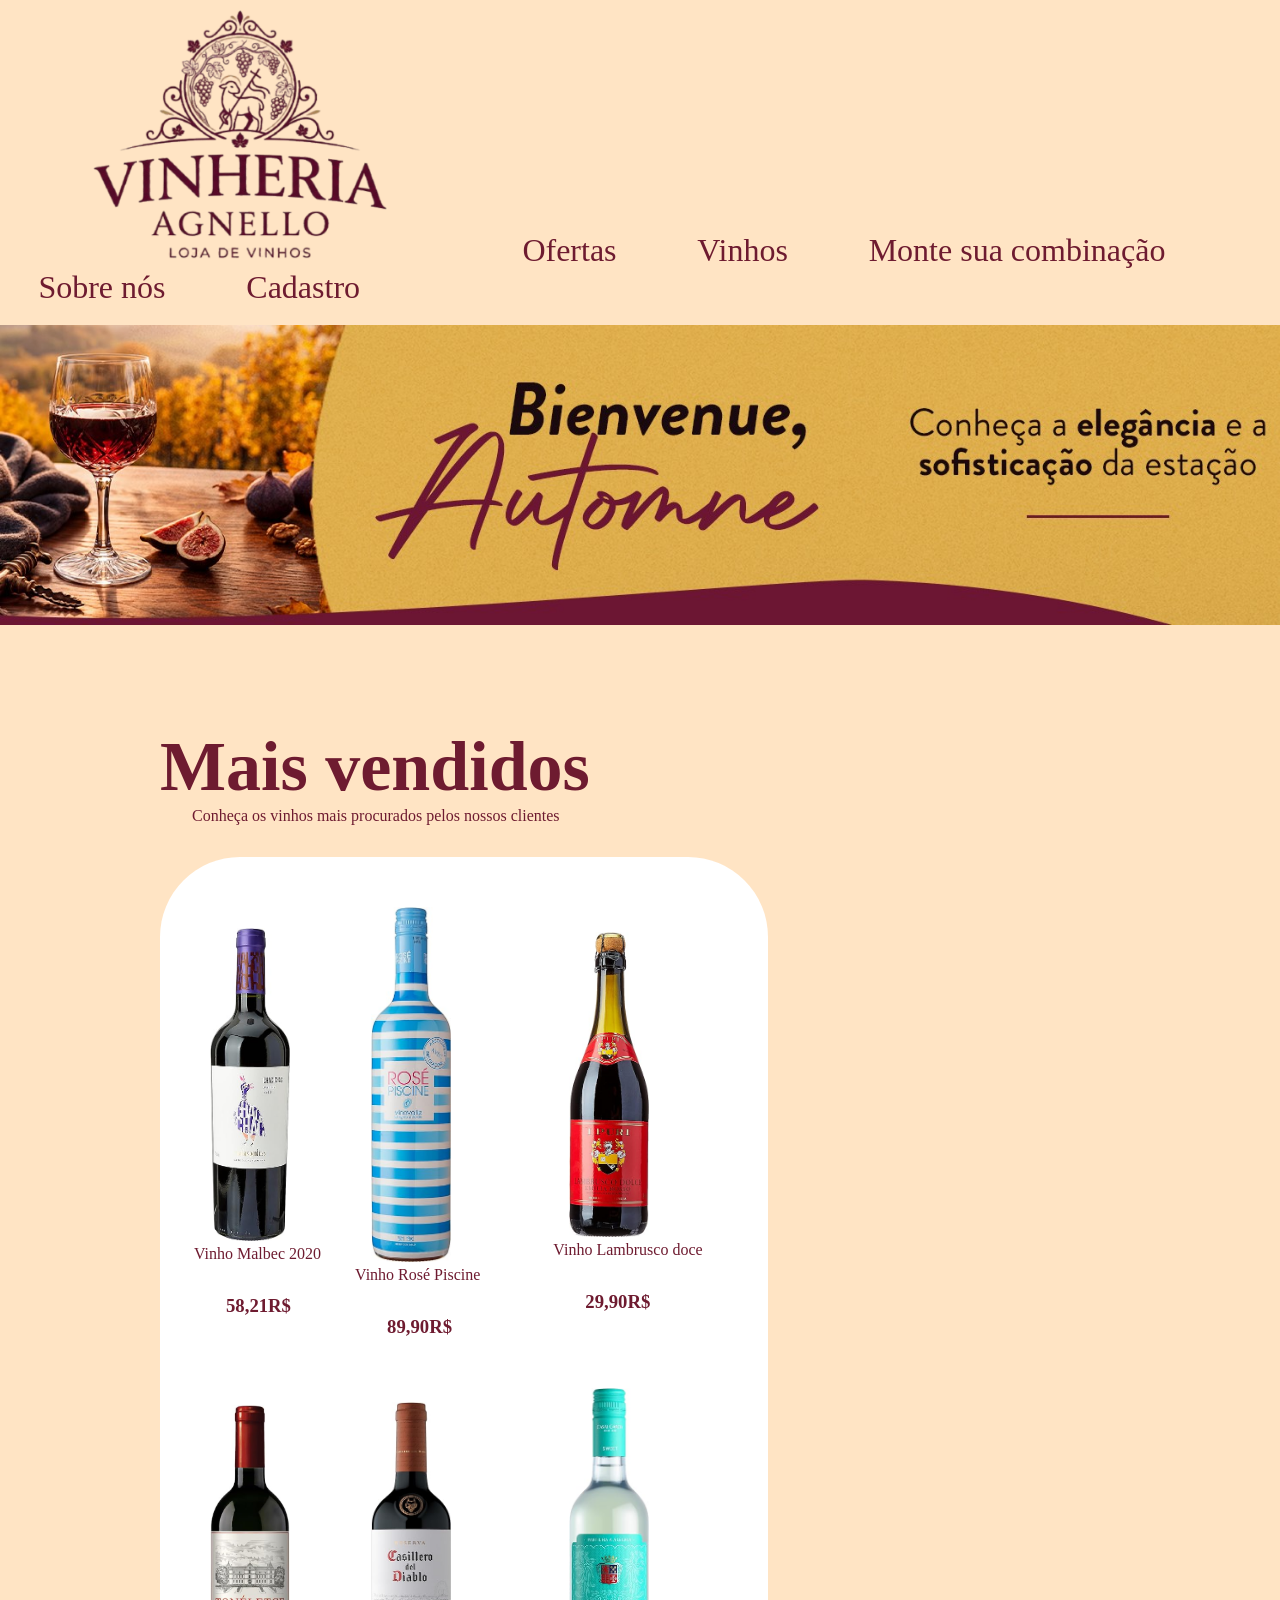
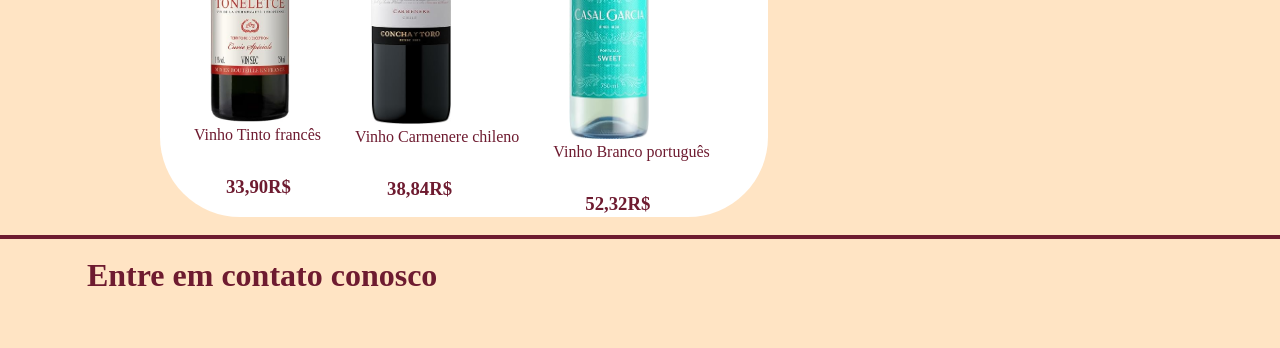
<file: index.html>
<!DOCTYPE html>
<html lang="pt-BR">
<head>
    <meta charset="UTF-8">
    <meta name="viewport" content="width=device-width, initial-scale=1.0">
    <meta name="description" content="A melhor qualidade de todos os rótulos que imaginar. Vinheria Agnello, a melhor opção para você">
    <meta name="keywords" content="VINHOS, VINHO, RÓTULOS, VINHERIA, AGNELLO, QUALIDADE, OFERTAS">
    <title>Vinheria Agnello - Início</title>
    <link rel="icon" href="src/assets/imgs/uva-icon2.png">
    <link rel="stylesheet" href="src/css/styles.css">
    <link rel="stylesheet" href="src/css/efeitos.css">
</head>
<body class="home">
    <header>
        <nav>
            <div class="barranav">
                <img src="src/assets/imgs/LogoVinheria.png" alt="LogoVinheriaAgnello" class="logo">
                <a href="#ofertas" class="linki">Ofertas</a>
                <a href="src/pages/tipos.html" class="linki">Vinhos</a>
                <a href="src/pages/harmonizacao.html" class="linki">Monte sua combinação</a>
                <a href="src/pages/sobre-nos.html" class="linki">Sobre nós</a>
                <a href="src/pages/cadastro.html" class="linki">Cadastro</a>
            </div>
        </nav><br>
    </header>
    <main>
        <section class="banner inicio">
            <img src="src/assets/imgs/BannerVinheria.jpg" alt="banner" class="banner">
        </section>
        <br>
        <section class="Ofertas" id="ofertas">
            <h1>Mais vendidos</h1>
            <p>Conheça os vinhos mais procurados pelos nossos clientes</p>
            <section class="Vinhosmaisvendidos">
                <table>
                    <tr>
                        <td>
                            <a href="src/pages/tipos.html">
                                <article class="Vinhosimg">
                                    <img src="src/assets/imgs/Vinho1ofertas.jpg" alt="Vinho1ofertas">
                                </article>
                            </a>
                            <p class="Legenda Vinhos">Vinho Malbec 2020</p>
                            <h3>58,21R$</h3>
                        </td>
                        <td>   
                            <a href="src/pages/tipos.html">
                                <article class="Vinhosimg">
                                    <img src="src/assets/imgs/Vinho2ofertas.jpg" alt="Vinho2ofertas">
                                </article>
                            </a>
                            <p class="Legenda Vinhos">Vinho Rosé Piscine</p>
                            <h3>89,90R$</h3>
                        </td>
                        <td>    
                            <a href="src/pages/tipos.html">
                                <article class="Vinhosimg">
                                    <img src="src/assets/imgs/Vinho3ofertas.jpg" alt="Vinho3ofertas">
                                </article>
                            </a>
                            <p class="Legenda Vinhos">Vinho Lambrusco doce</p>
                            <h3>29,90R$</h3>
                        </td>
                    </tr>
                    <tr>  
                        <td>
                            <a href="src/pages/tipos.html">
                                <article class="Vinhosimg">
                                    <img src="src/assets/imgs/Vinho4ofertas.jpg" alt="Vinho4ofertas">
                                </article>
                            </a>
                            <p class="Legenda Vinhos">Vinho Tinto francês</p>
                            <h3>33,90R$</h3>
                        </td>    
                        <td>
                            <a href="src/pages/tipos.html">
                                <article class="Vinhosimg">
                                    <img src="src/assets/imgs/Vinho7ofertas.jpg" alt="Vinho7ofertas">
                                </article>
                            </a>
                            <p class="Legenda Vinhos">Vinho Carmenere chileno</p>
                            <h3>38,84R$</h3>
                        </td>
                        <td>
                            <a href="src/pages/tipos.html">
                                <article class="Vinhosimg">
                                    <img src="src/assets/imgs/Vinho6ofertas.jpg" alt="Vinho6ofertas">
                                </article>
                            </a>
                            <p class="Legenda Vinhos">Vinho Branco português</p>
                            <h3>52,32R$</h3>
                        </td>
                    </tr>
                </table>
            </section>    
        </section>    
    </main>
    <br>
    <hr>
    <br>
    <footer>
        <article class="contato">
            <a href="src/pages/contato.html" class="linki">Entre em contato conosco</a>
        </article>
    </footer>
    <br><br><br>
</body>
</html>
</file>
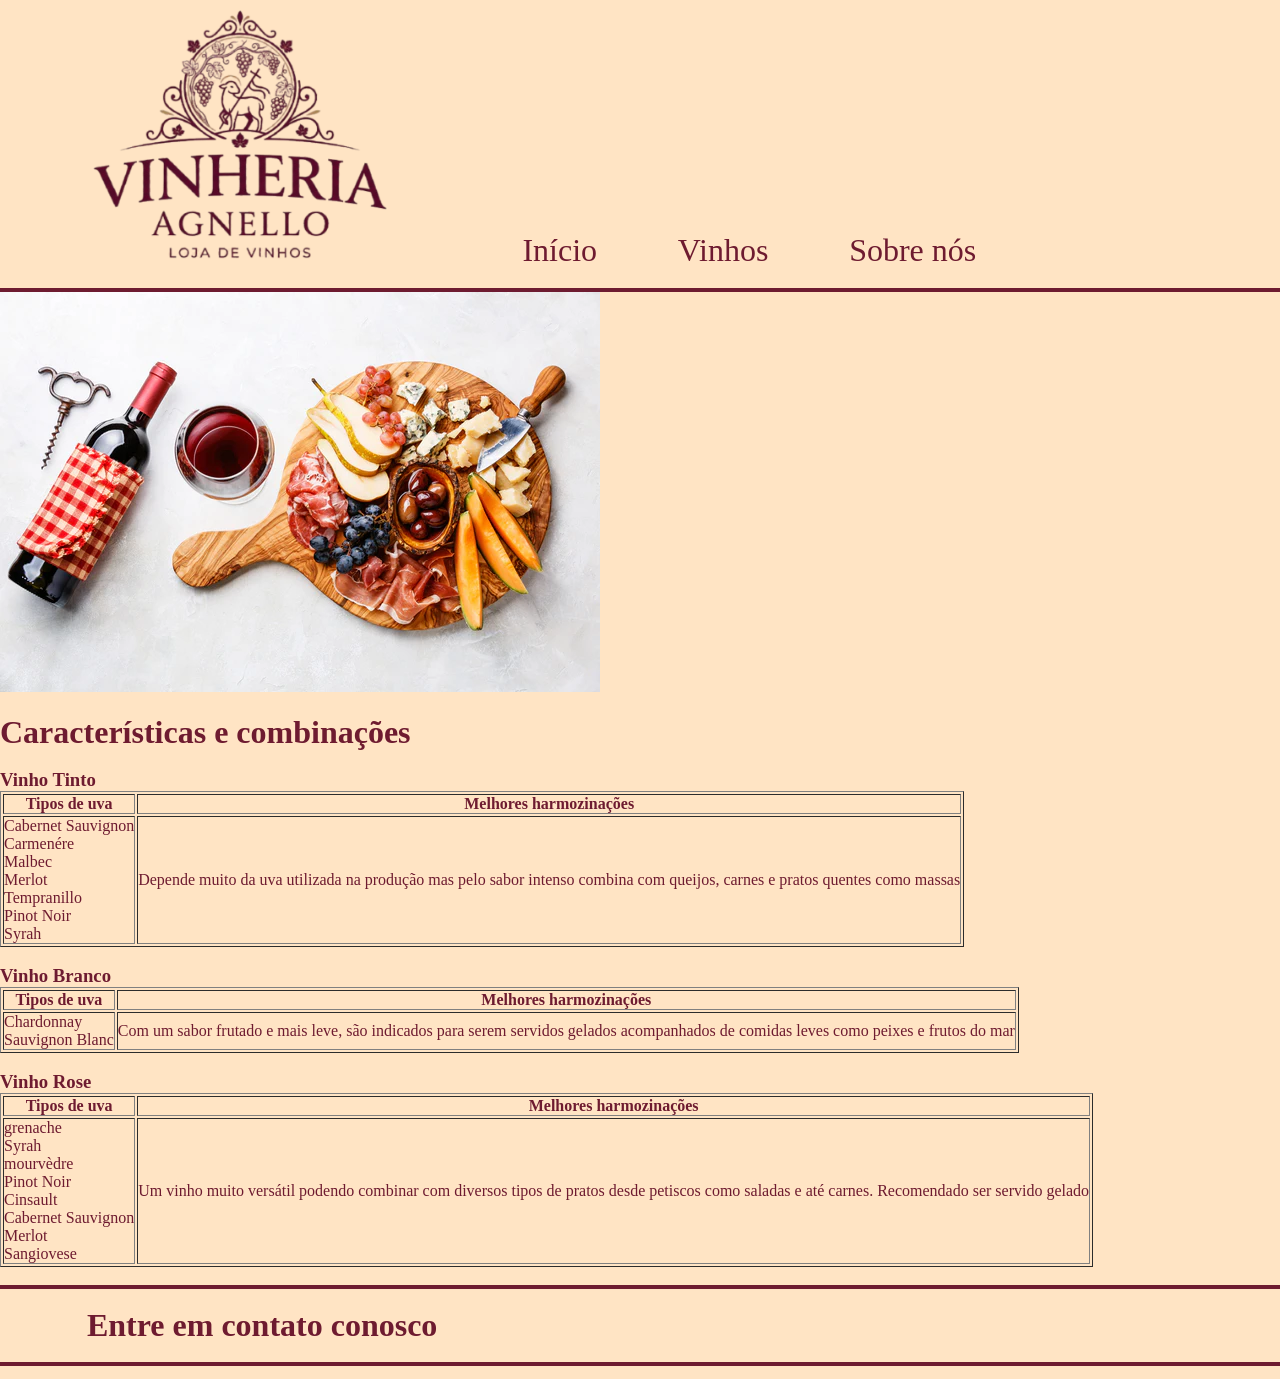
<file: src/pages/harmonizacao.html>
<!DOCTYPE html>
<html lang="pt-BR">
<head>
    <meta charset="UTF-8">
    <meta name="viewport" content="width=device-width, initial-scale=1.0">
    <meta name="description" content="Não sabe qual vinho comprar para combinar com o seu prato ou ocasião? Conheça aqui algumas harmonizações! A melhor qualidade de todos os rótulos que imaginar. Vinheria Agnello, a melhor opção para você">
    <meta name="keywords" content="VINHOS, VINHO, RÓTULOS, VINHERIA, AGNELLO, QUALIDADE, OFERTAS, HARMONIZAÇÃO, COMBINAÇÃO">
    <title>Vinheria Agnello - Harmonizações</title>
    <link rel="icon" href="../assets/imgs/uva-icon2.png">
    <link rel="stylesheet" href="../css/styles.css">
    <link rel="stylesheet" href="../css/efeitos.css">
</head>
<body>
    <header>
        <nav>
            <div class="barranav">
                <img src="../assets/imgs/LogoVinheria.png" alt="LogoVinheriaAgnello" class="logo">
                <a href="../../index.html" class="linki">Início</a>
                <a href="tipos.html" class="linki">Vinhos</a>
                <a href="sobre-nos.html" class="linki">Sobre nós</a>
            </div>
        </nav><br>
    </header><hr>
    <main>
        <img src="../assets/imgs/harmonização.jpg" alt="imagemDeVinhoeQueijo">
        <br><br>
        <h1>Características e combinações</h1>
        <br>
        <section class="tabela de vinhos">
            <h3>Vinho Tinto</h3>
            <table border="1">
                <tr>
                    <th>Tipos de uva</th>
                    <th>Melhores harmozinações</th>
                </tr>
                <tr>
                    <td>
                        <ul>
                            <li>Cabernet Sauvignon</li>
                            <li>Carmenére</li>
                            <li>Malbec</li>
                            <li>Merlot</li>
                            <li>Tempranillo</li>
                            <li>Pinot Noir</li>
                            <li>Syrah</li>
                        </ul>
                    </td>
                    <td>Depende muito da uva utilizada na produção mas pelo sabor intenso combina com queijos, carnes e pratos quentes como massas</td>
                </tr>
            </table>
            <br>
            <h3>Vinho Branco</h3>
            <table border="1">
                <tr>
                    <th>Tipos de uva</th>
                    <th>Melhores harmozinações</th>
                </tr>
                <tr>
                    <td>
                        <ul>
                           <li>Chardonnay</li> 
                           <li>Sauvignon Blanc</li>
                        </ul>
                    </td>
                    <td>Com um sabor frutado e mais leve, são indicados para serem servidos gelados acompanhados de comidas leves como peixes e frutos do mar</td>
                </tr>
            </table>
            <br>
            <h3>Vinho Rose</h3>
            <table border="1">
                <tr>
                    <th>Tipos de uva</th>
                    <th>Melhores harmozinações</th>
                </tr>
                <tr>
                    <td>
                        <ul>
                            <li>grenache</li>
                            <li>Syrah</li>
                            <li>mourvèdre</li>
                            <li>Pinot Noir</li>
                            <li>Cinsault</li>
                            <li>Cabernet Sauvignon</li>
                            <li>Merlot</li>
                            <li>Sangiovese</li>
                        </ul>
                    </td>
                    <td>Um vinho muito versátil podendo combinar com diversos tipos de pratos desde petiscos como saladas e até carnes. Recomendado ser servido gelado</td>
                </tr>
            </table>
        </section>
    </main><br>
    <hr><br>
    <footer>
        <article class="contato">
            <a href="contato.html" class="linki">Entre em contato conosco</a>
        </article>
    </footer>
    <br><hr>
</body>
</html>
</file>
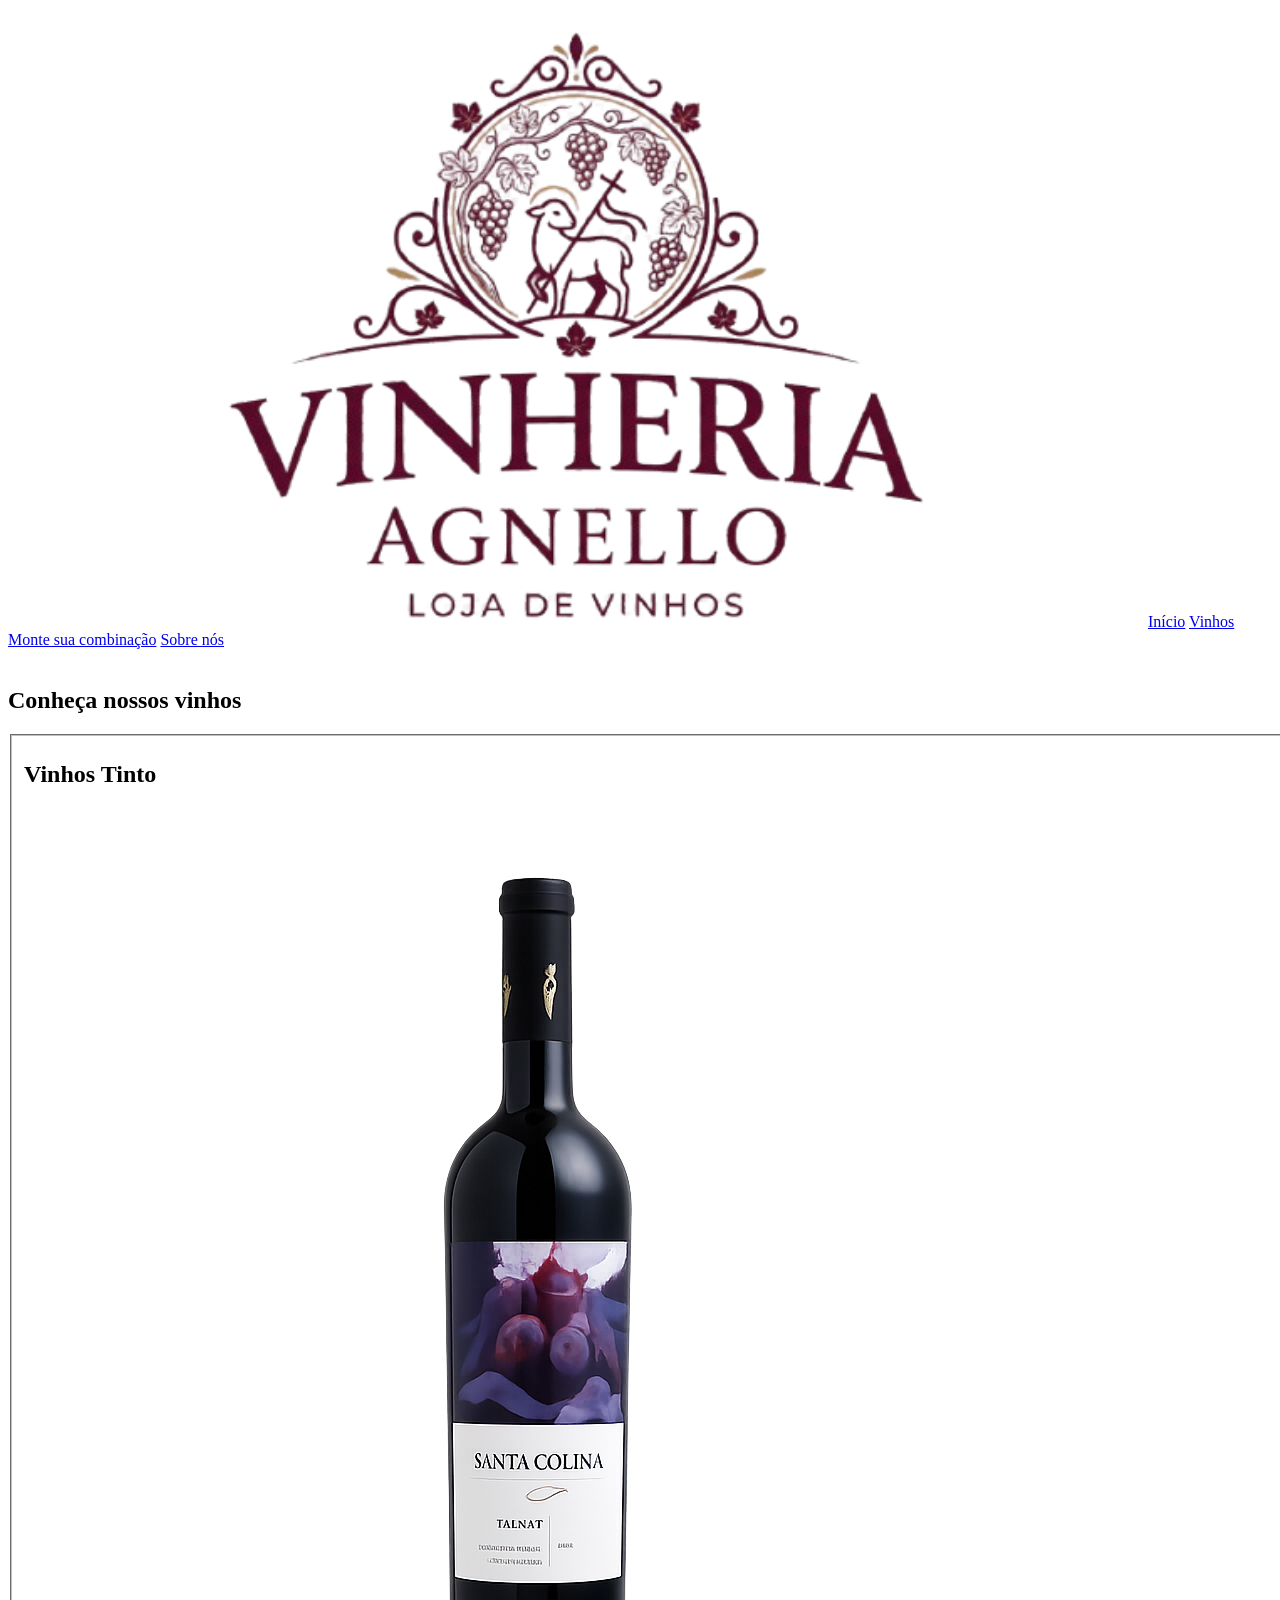
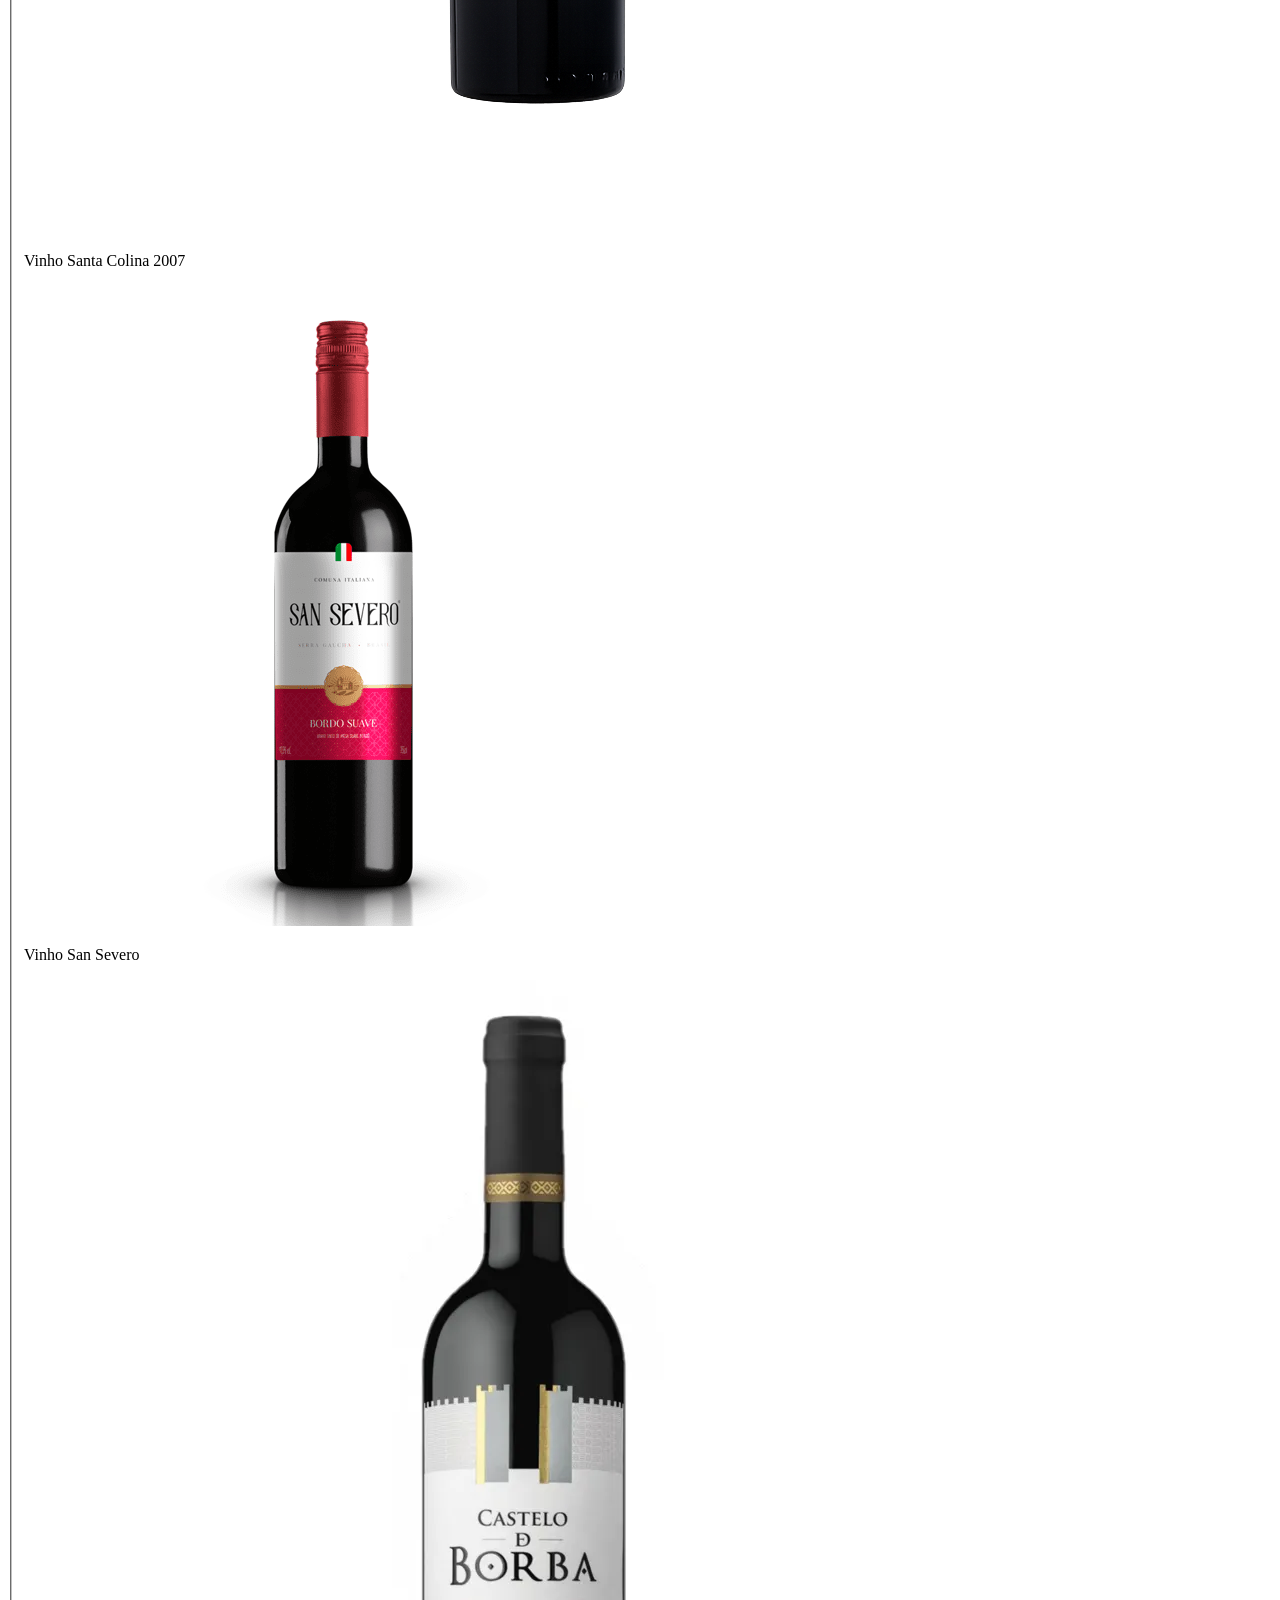
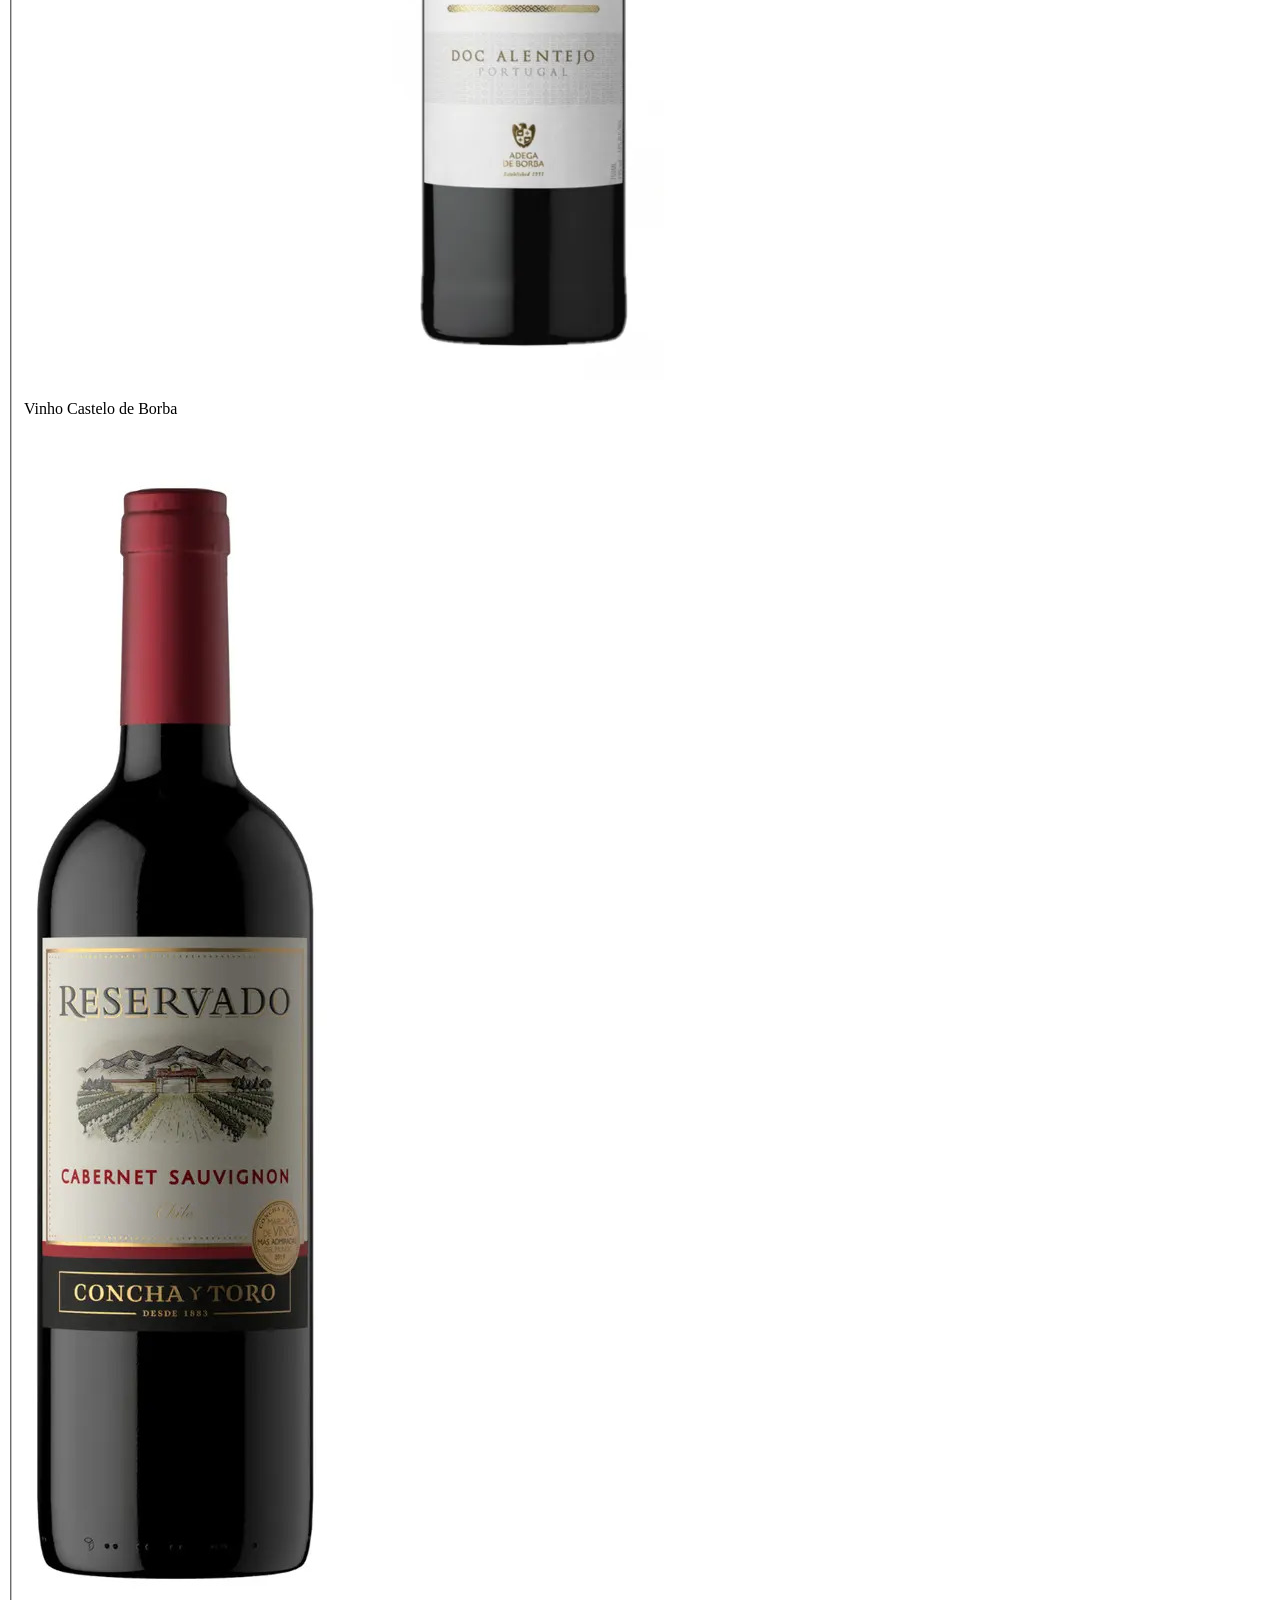
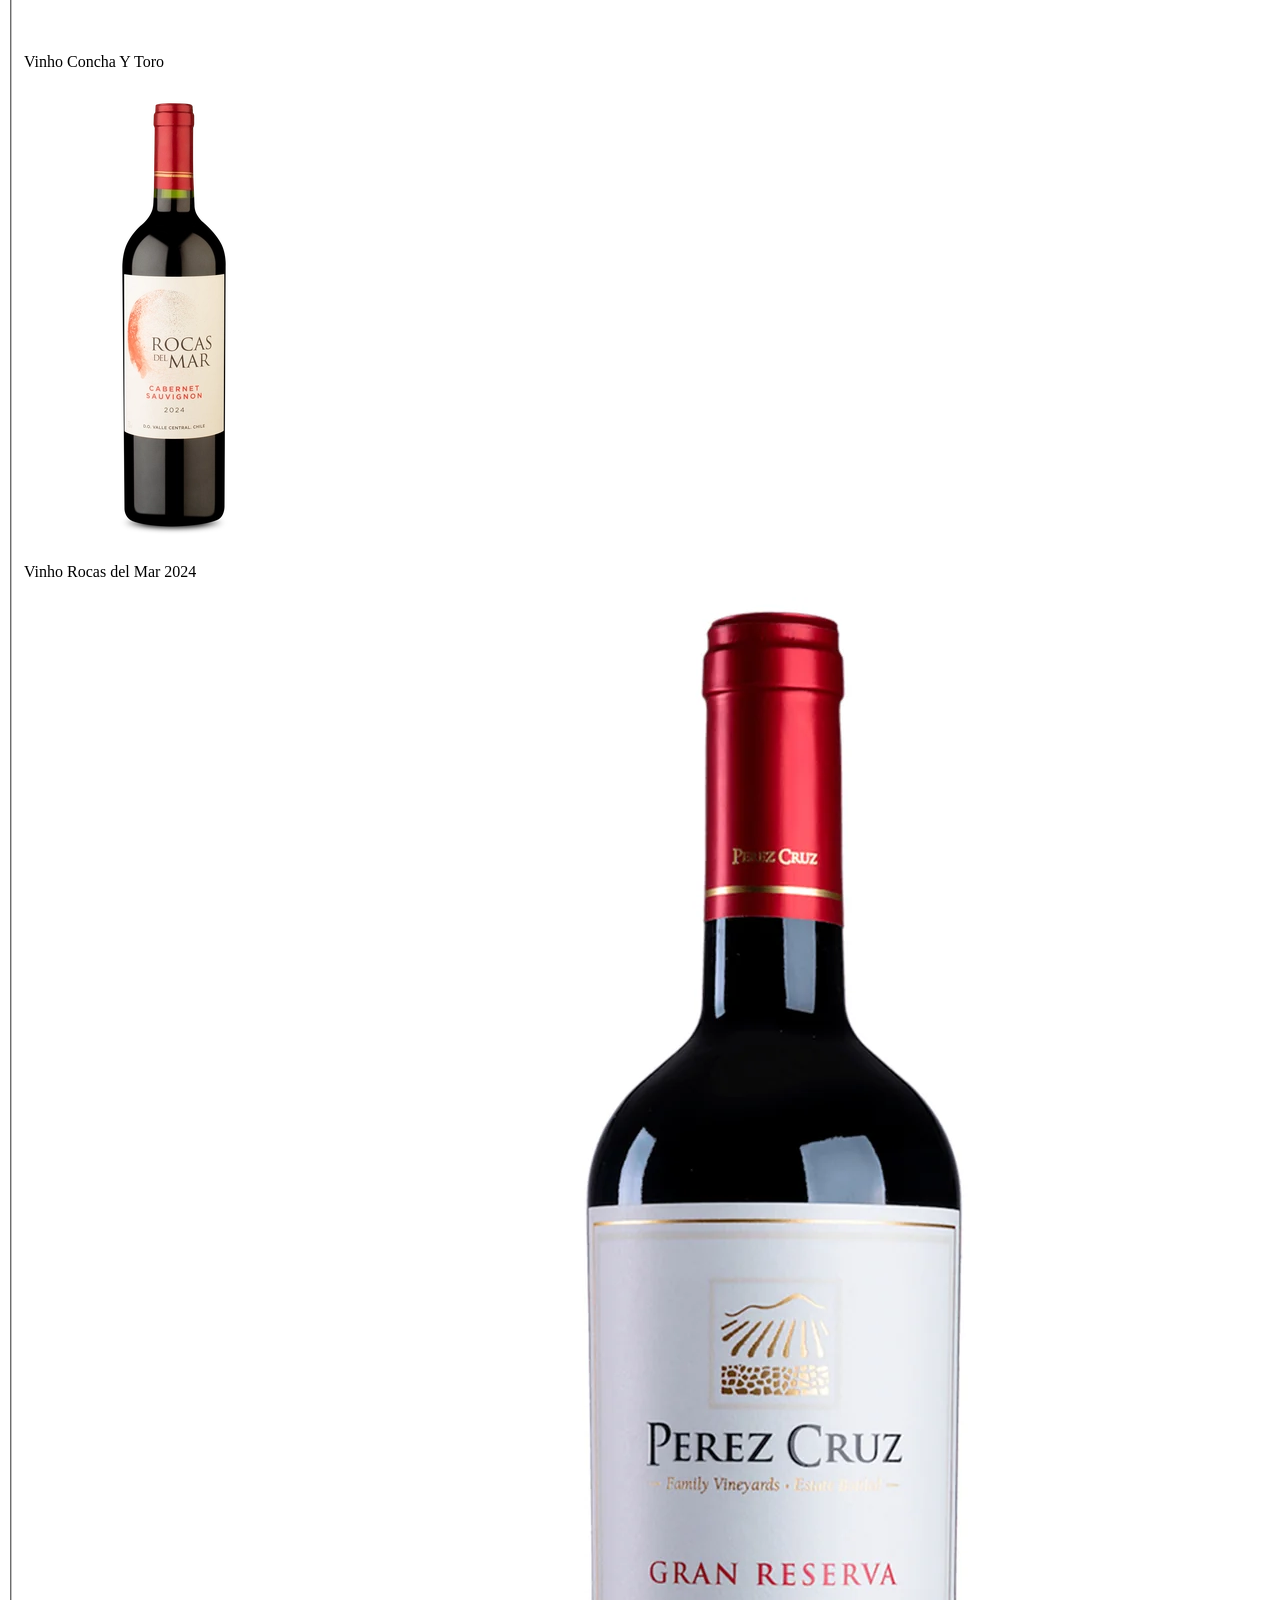
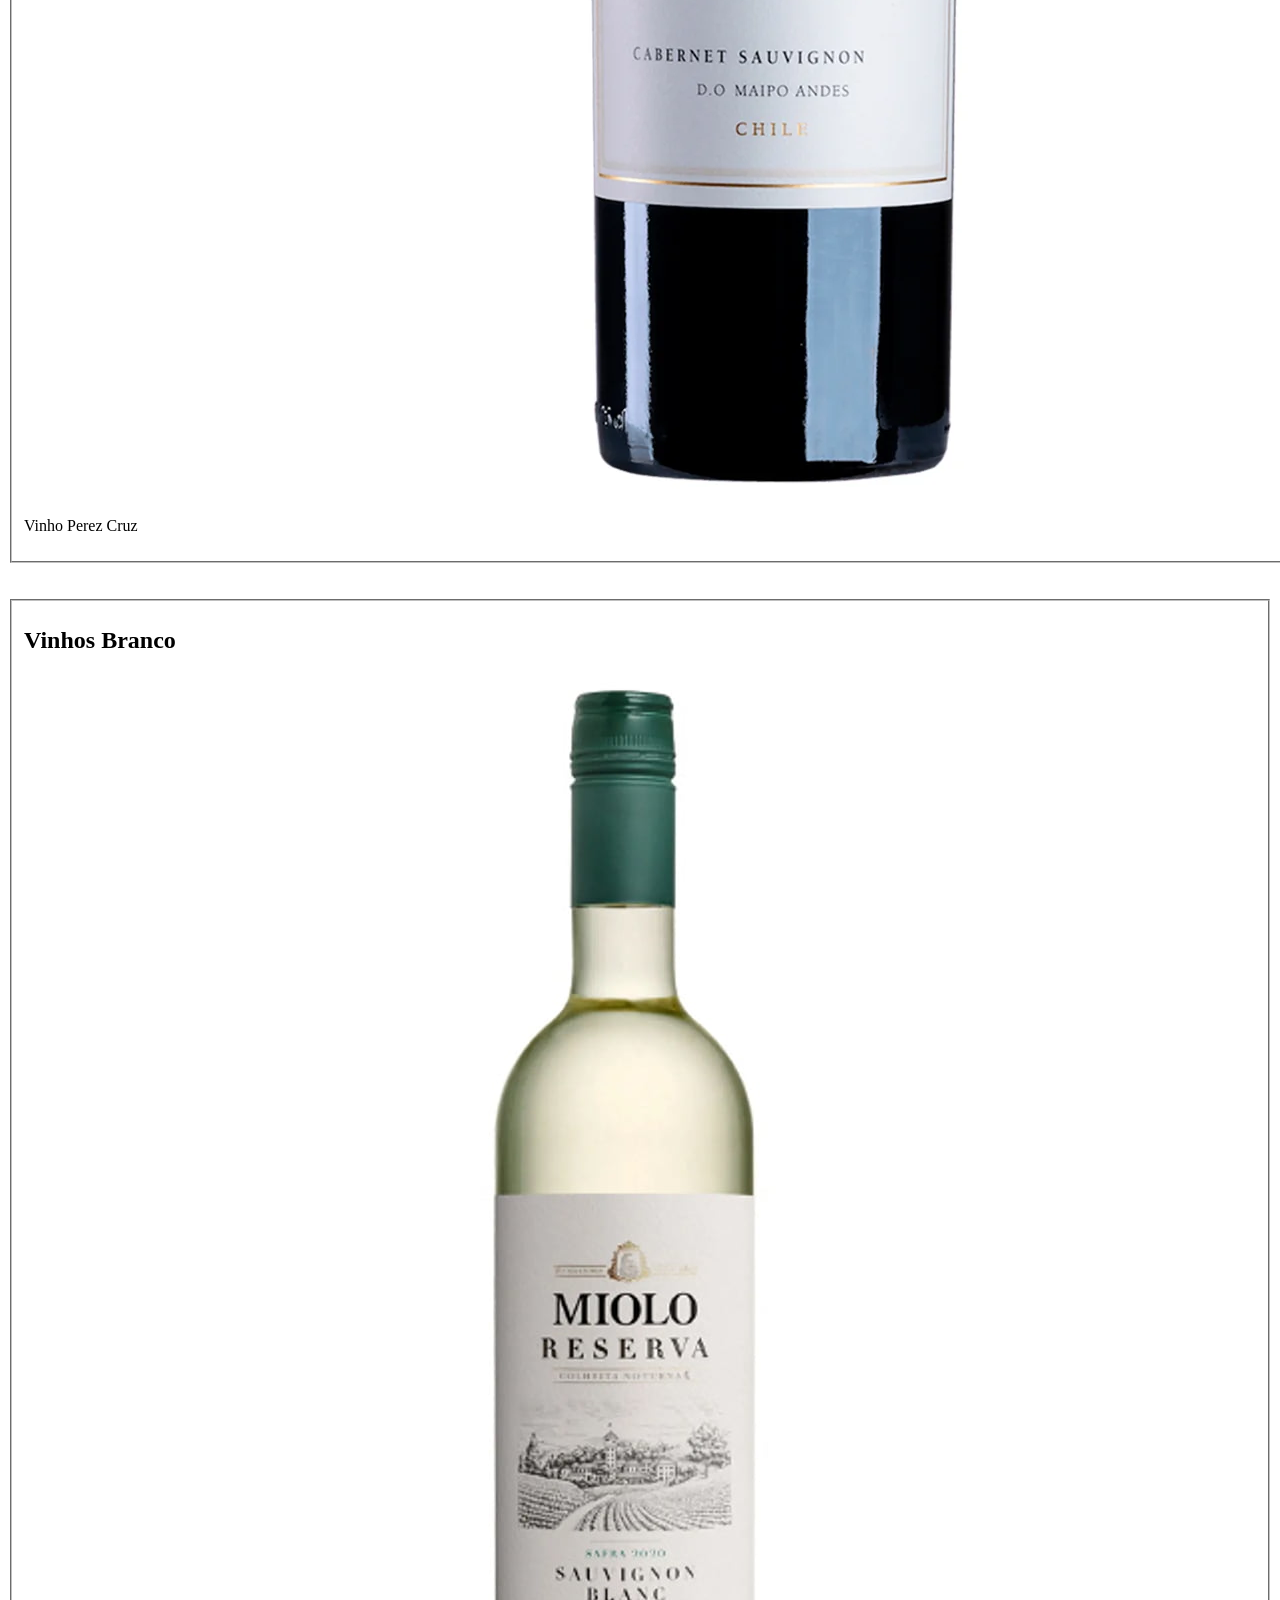
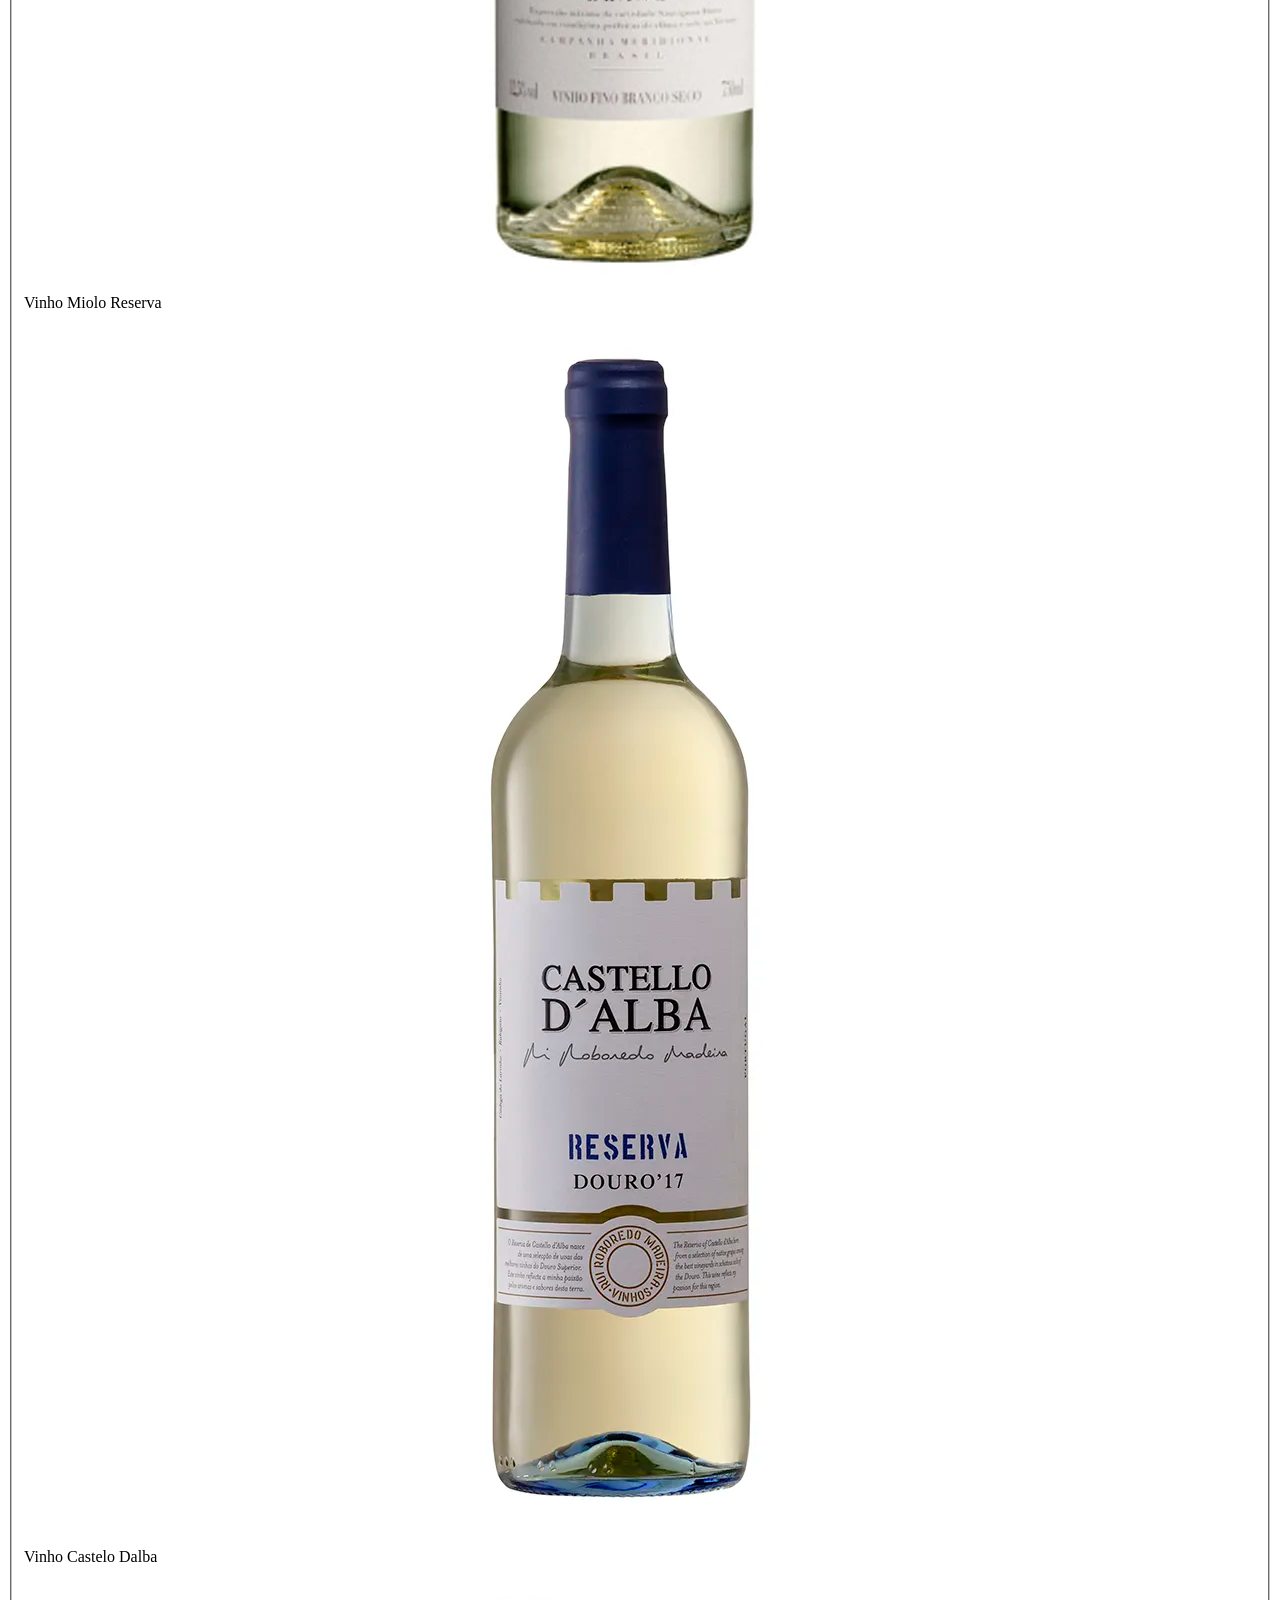
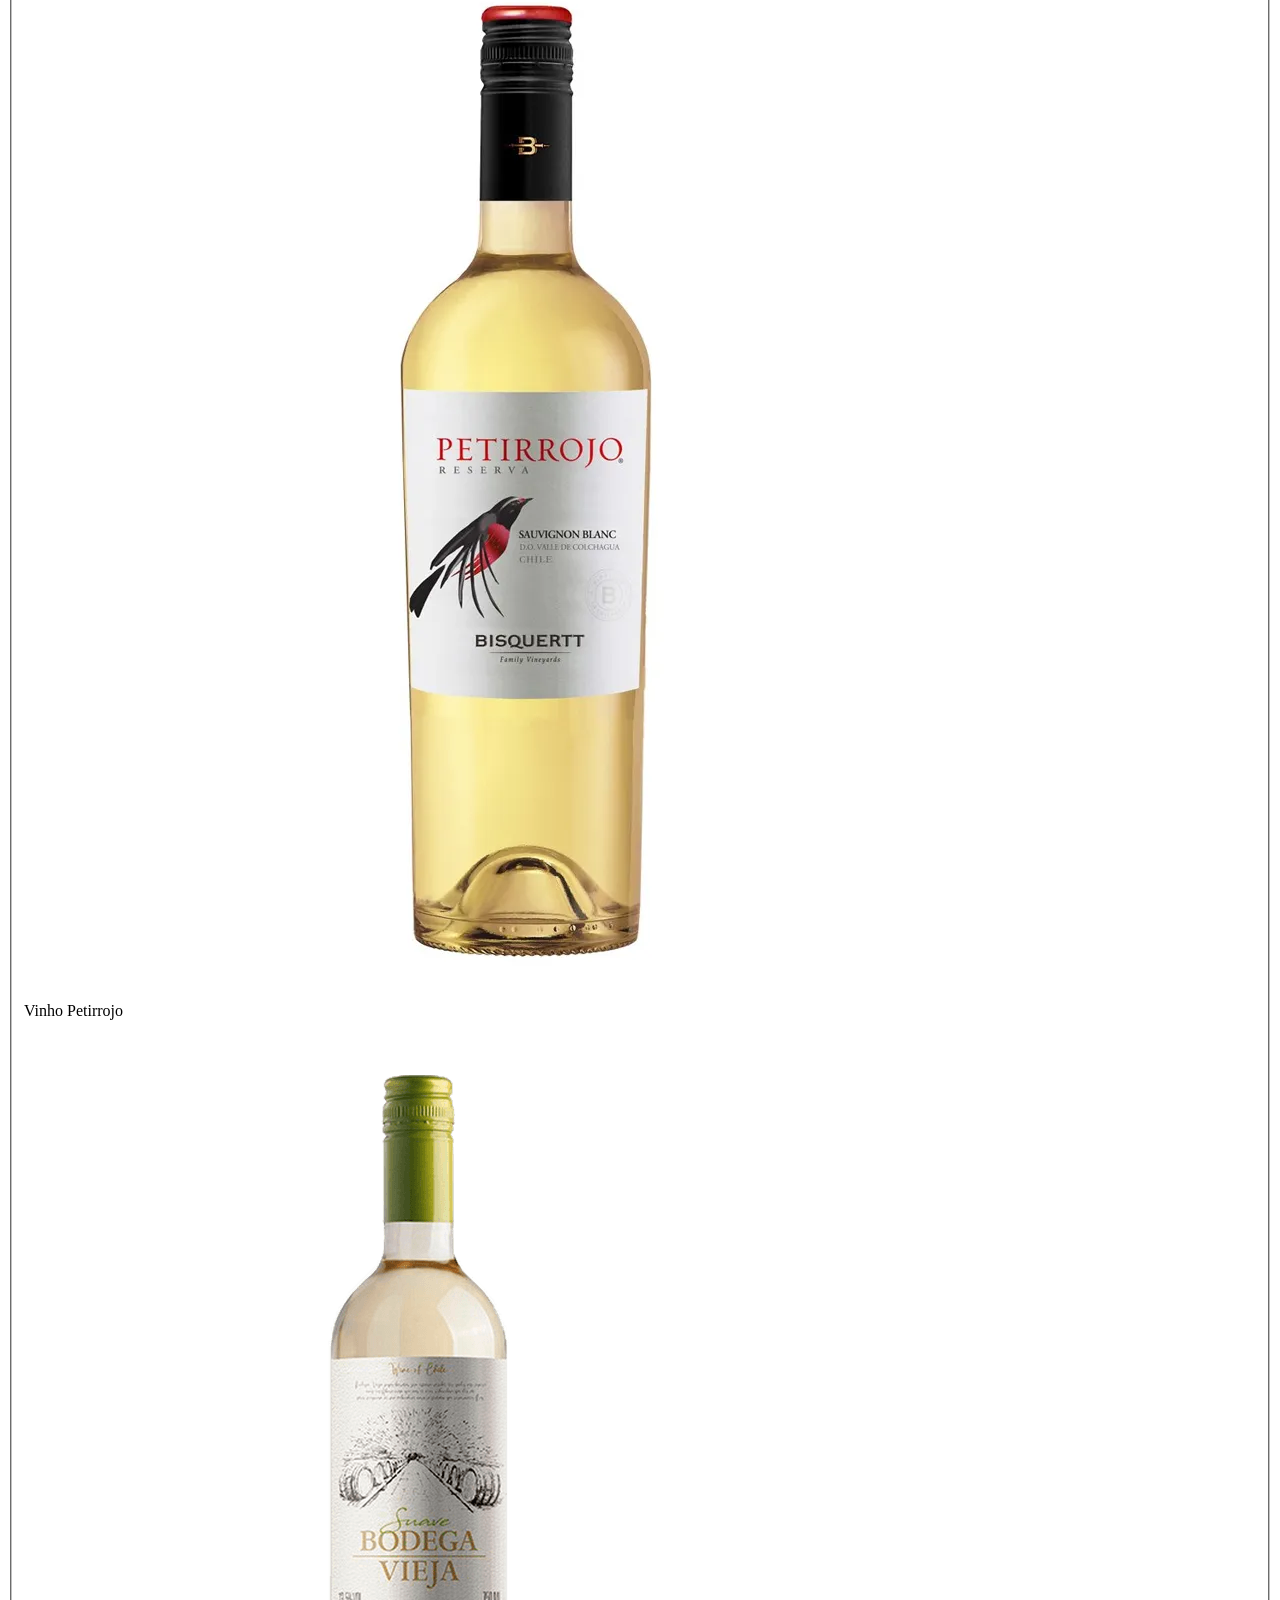
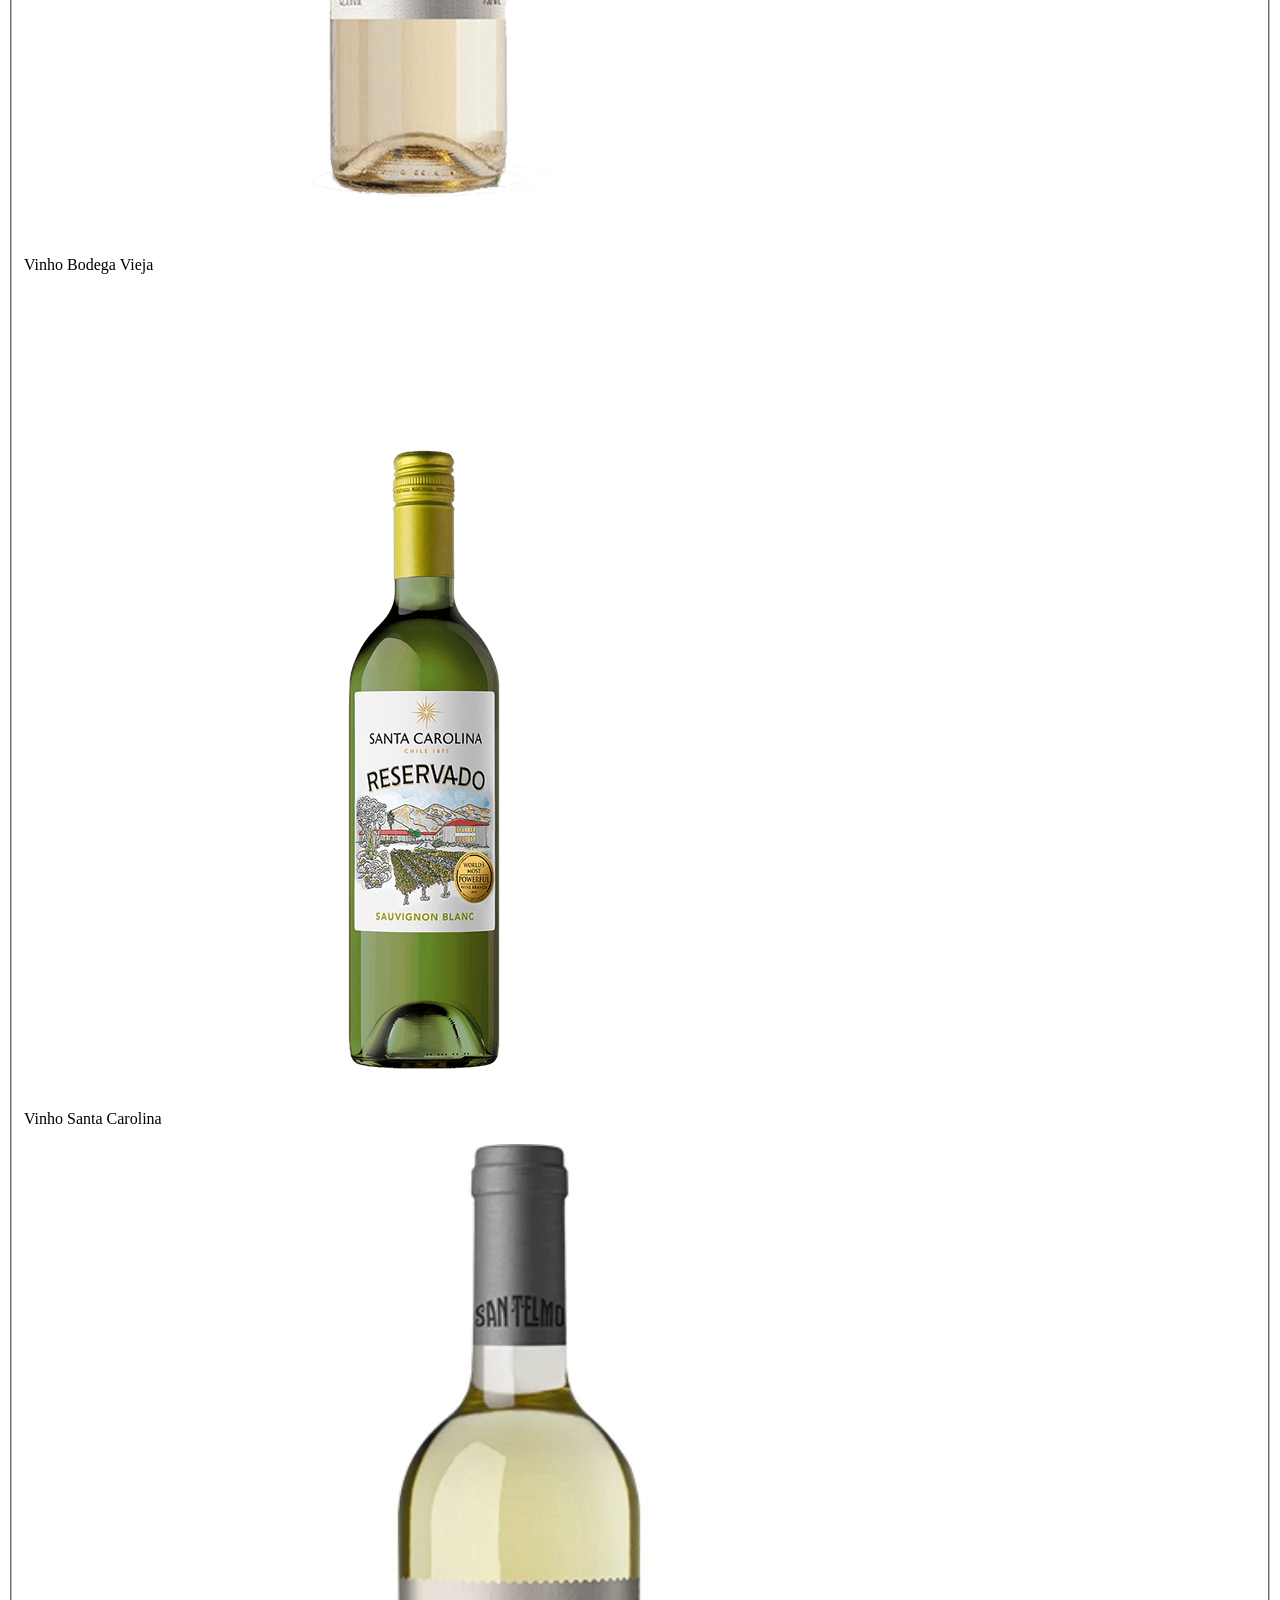
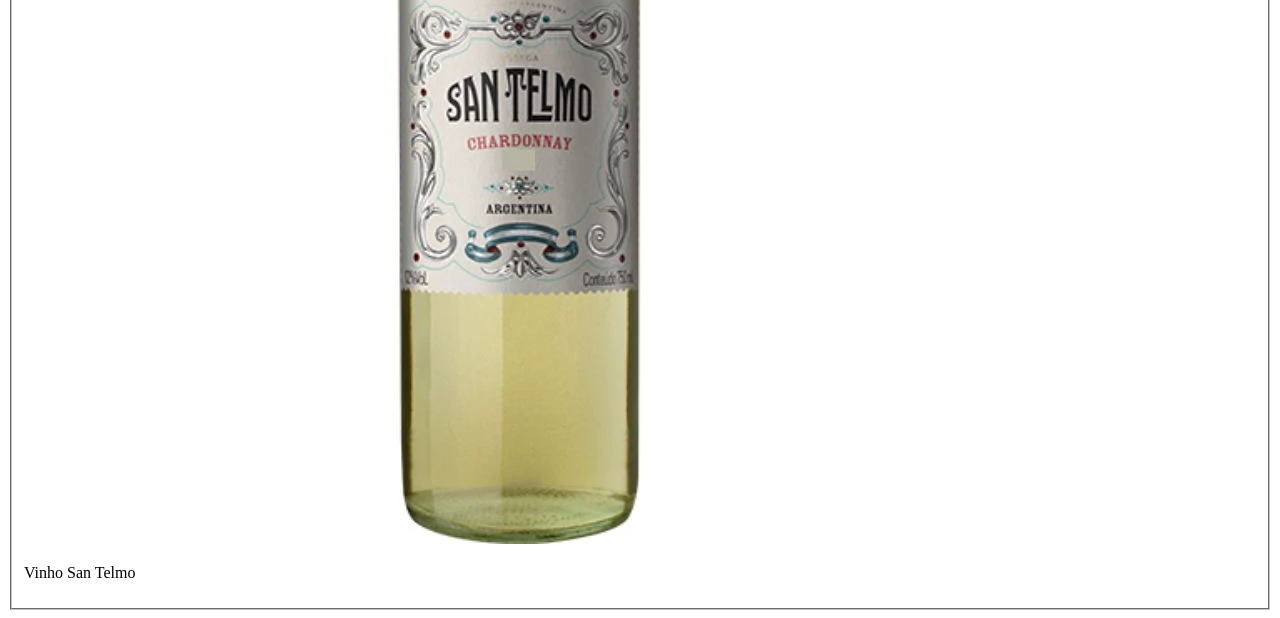
<file: src/pages/page1.html>
<!DOCTYPE html>
<html lang="pt-BR">
<head>
    <meta charset="UTF-8">
    <meta name="viewport" content="width=device-width, initial-scale=1.0">
    <title>Vinhos</title>
</head>
<body>
    <header>
        <nav>
            <div class="barra de navegacao">
                <img src="../assets/imgs/LogoVinheria.png" alt="">
                <a href="../../index.html">Início</a>
                <a href="../pages/page1.html">Vinhos</a>
                <a href="../pages/page2.html">Monte sua combinação</a>
                <a href="../pages/page3.html">Sobre nós</a>
            </div>
            <br>
        </nav>
    </header>
    <main>
        <section id="Tintos">
            <div class="titulo vinhos">
                <h1>Conheça nossos vinhos</h1>
                <fieldset>
                    <h2>Vinhos Tinto</h2>
                    <div class="galeria de vinhos">
                        <img src="../assets/imgs/vinhotinto1.png" alt="">
                        <p>Vinho Santa Colina 2007</p>
                        <img src="../assets/imgs/vinhotinto2.png" alt="">
                        <p>Vinho San Severo </p>
                        <img src="../assets/imgs/vinhotinto3.jpg" alt="">
                        <p>Vinho Castelo de Borba</p>
                        <img src="../assets/imgs/vinhotinto4.jpg" alt="">
                        <p>Vinho Concha Y Toro</p>
                        <img src="../assets/imgs/vinhotinto5.png" alt="">
                        <p>Vinho Rocas del Mar 2024</p>
                        <img src="../assets/imgs/vinhotinto6.png" alt="">
                        <p>Vinho Perez Cruz</p>
                    </div>
                </fieldset>    
            </div>
        </section>
        <br><br>
        <section id="Brancos">
            <fieldset>
                <h2>Vinhos Branco</h2>
                <div class="galeria de vinhos">
                    <img src="../assets/imgs/vinhobranco1.png" alt="">
                    <p>Vinho Miolo Reserva</p>
                    <img src="../assets/imgs/vinhobranco2.png" alt="">
                    <p>Vinho Castelo Dalba</p>
                    <img src="../assets/imgs/vinhobranco3.png" alt="">
                    <p>Vinho Petirrojo</p>
                    <img src="../assets/imgs/vinhobranco4.png" alt="">
                    <p>Vinho Bodega Vieja</p>
                    <img src="../assets/imgs/vinhobranco5.png" alt="">
                    <p>Vinho Santa Carolina</p>
                    <img src="../assets/imgs/vinhobranco6.jpg" alt="">
                    <p>Vinho San Telmo</p>
                </div>
            </fieldset>
        </section>
    </main>
</body>
</html>
</file>
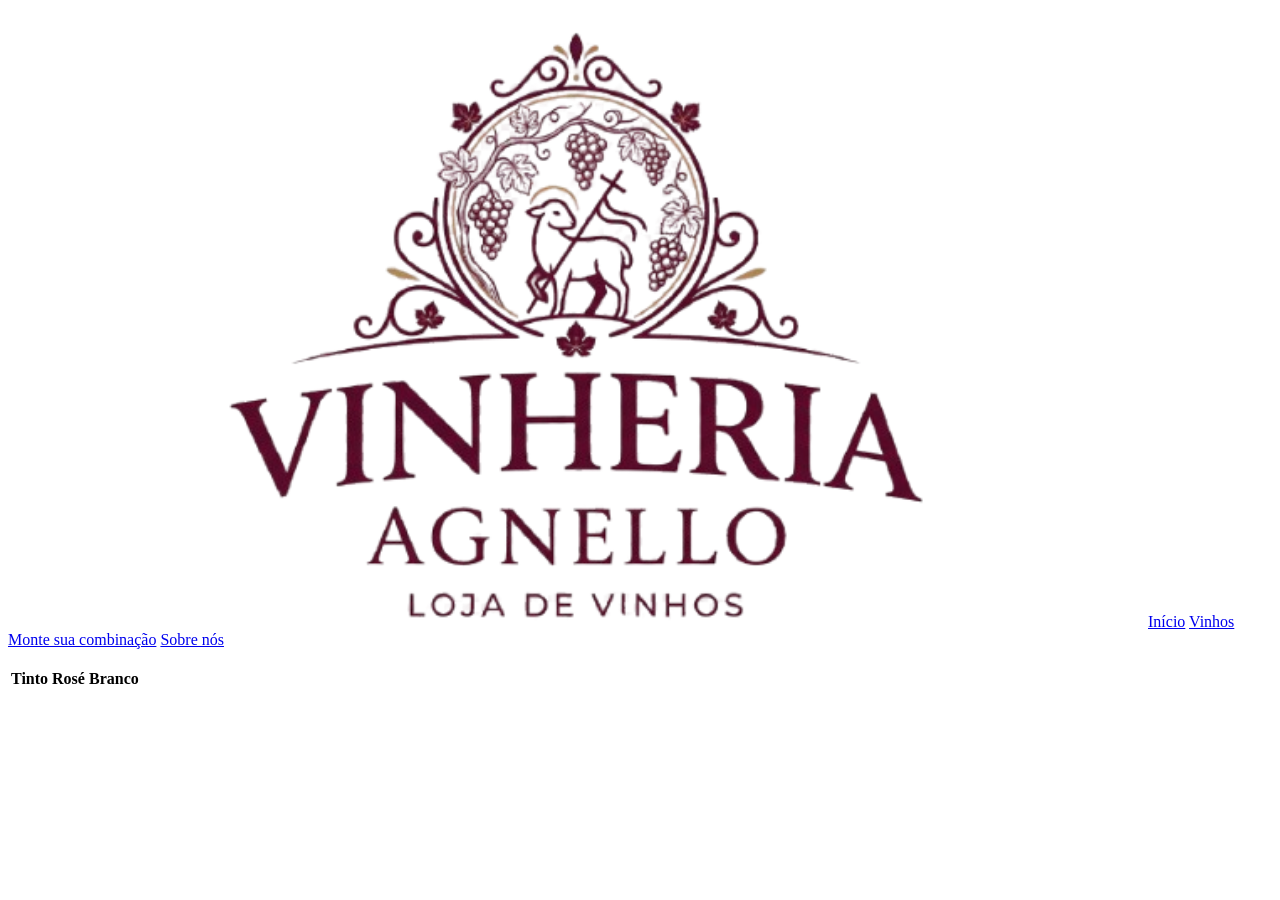
<file: src/pages/page2.html>
<!DOCTYPE html>
<html lang="pt-BR">
<head>
    <meta charset="UTF-8">
    <meta name="viewport" content="width=device-width, initial-scale=1.0">
    <title>Harmonizações</title>
</head>
<body>
    <header>
        <nav>
            <div class="barra de navegacao">
                <img src="../assets/imgs/LogoVinheria.png" alt="">
                <a href="../../index.html">Início</a>
                <a href="../pages/page1.html">Vinhos</a>
                <a href="../pages/page2.html">Monte sua combinação</a>
                <a href="../pages/page3.html">Sobre nós</a>
            </div>
            <br>
        </nav>
    </header>
    <section class="tabela de vinhos">
        <table>
            <tr>
                <th>Tinto</th>
                <th>Rosé</th>
                <th>Branco</th>
            </tr>
        </table>
    </section>
</body>
</html>
</file>
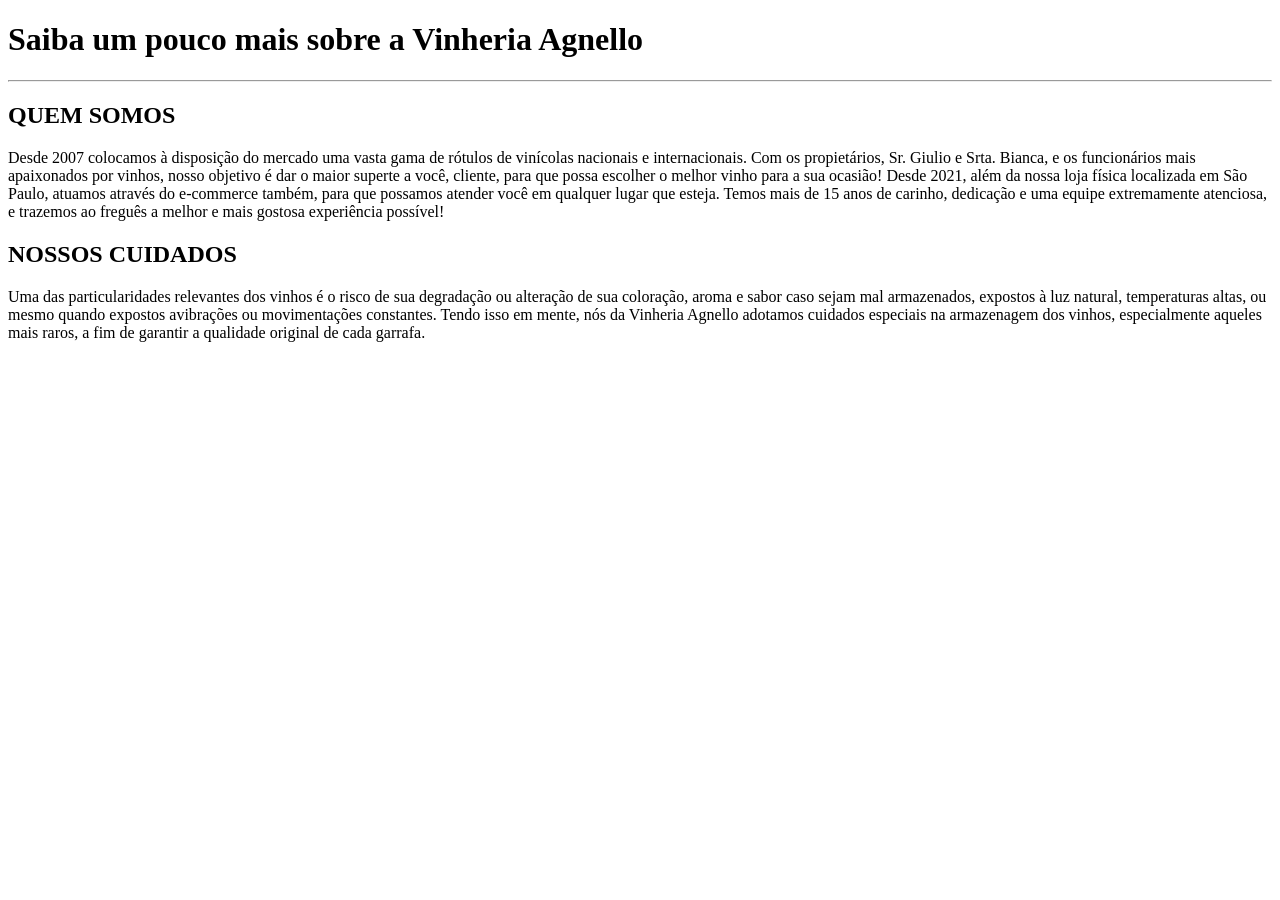
<file: src/pages/page3.html>
<!DOCTYPE html>
<html lang="pt-BR">
<head>
    <meta charset="UTF-8">
    <meta name="viewport" content="width=device-width, initial-scale=1.0">
    <title>Document</title>
</head>
<body>
    <header>
        <h1>
            Saiba um pouco mais sobre a Vinheria Agnello
        </h1>
        <hr>
    </header>
    <main>
        <h2>QUEM SOMOS</h2>
        <p>Desde 2007 colocamos à disposição do mercado uma vasta gama de rótulos de vinícolas nacionais e internacionais. Com os propietários, Sr. Giulio e Srta. Bianca, e os funcionários mais apaixonados por vinhos, nosso objetivo é dar o maior superte a você, cliente, para que possa escolher o melhor vinho para a sua ocasião! Desde 2021, além da nossa loja física localizada em São Paulo, atuamos através do e-commerce também, para que possamos atender você em qualquer lugar que esteja. Temos mais de 15 anos de carinho, dedicação e uma equipe extremamente atenciosa, e trazemos ao freguês a melhor e mais gostosa experiência possível!</p>
        <h2>NOSSOS CUIDADOS</h2>
        <p>Uma das particularidades relevantes dos vinhos é o risco de sua degradação ou alteração de sua coloração, aroma e sabor caso sejam mal armazenados, expostos à luz natural, temperaturas altas, ou mesmo quando expostos avibrações ou movimentações constantes. Tendo isso em mente, nós da Vinheria Agnello adotamos cuidados especiais na armazenagem dos vinhos, especialmente aqueles mais raros, a fim de garantir a qualidade original de cada garrafa.</p>
    </main>
    <footer>
        
    </footer>
</body>
</html>
</file>
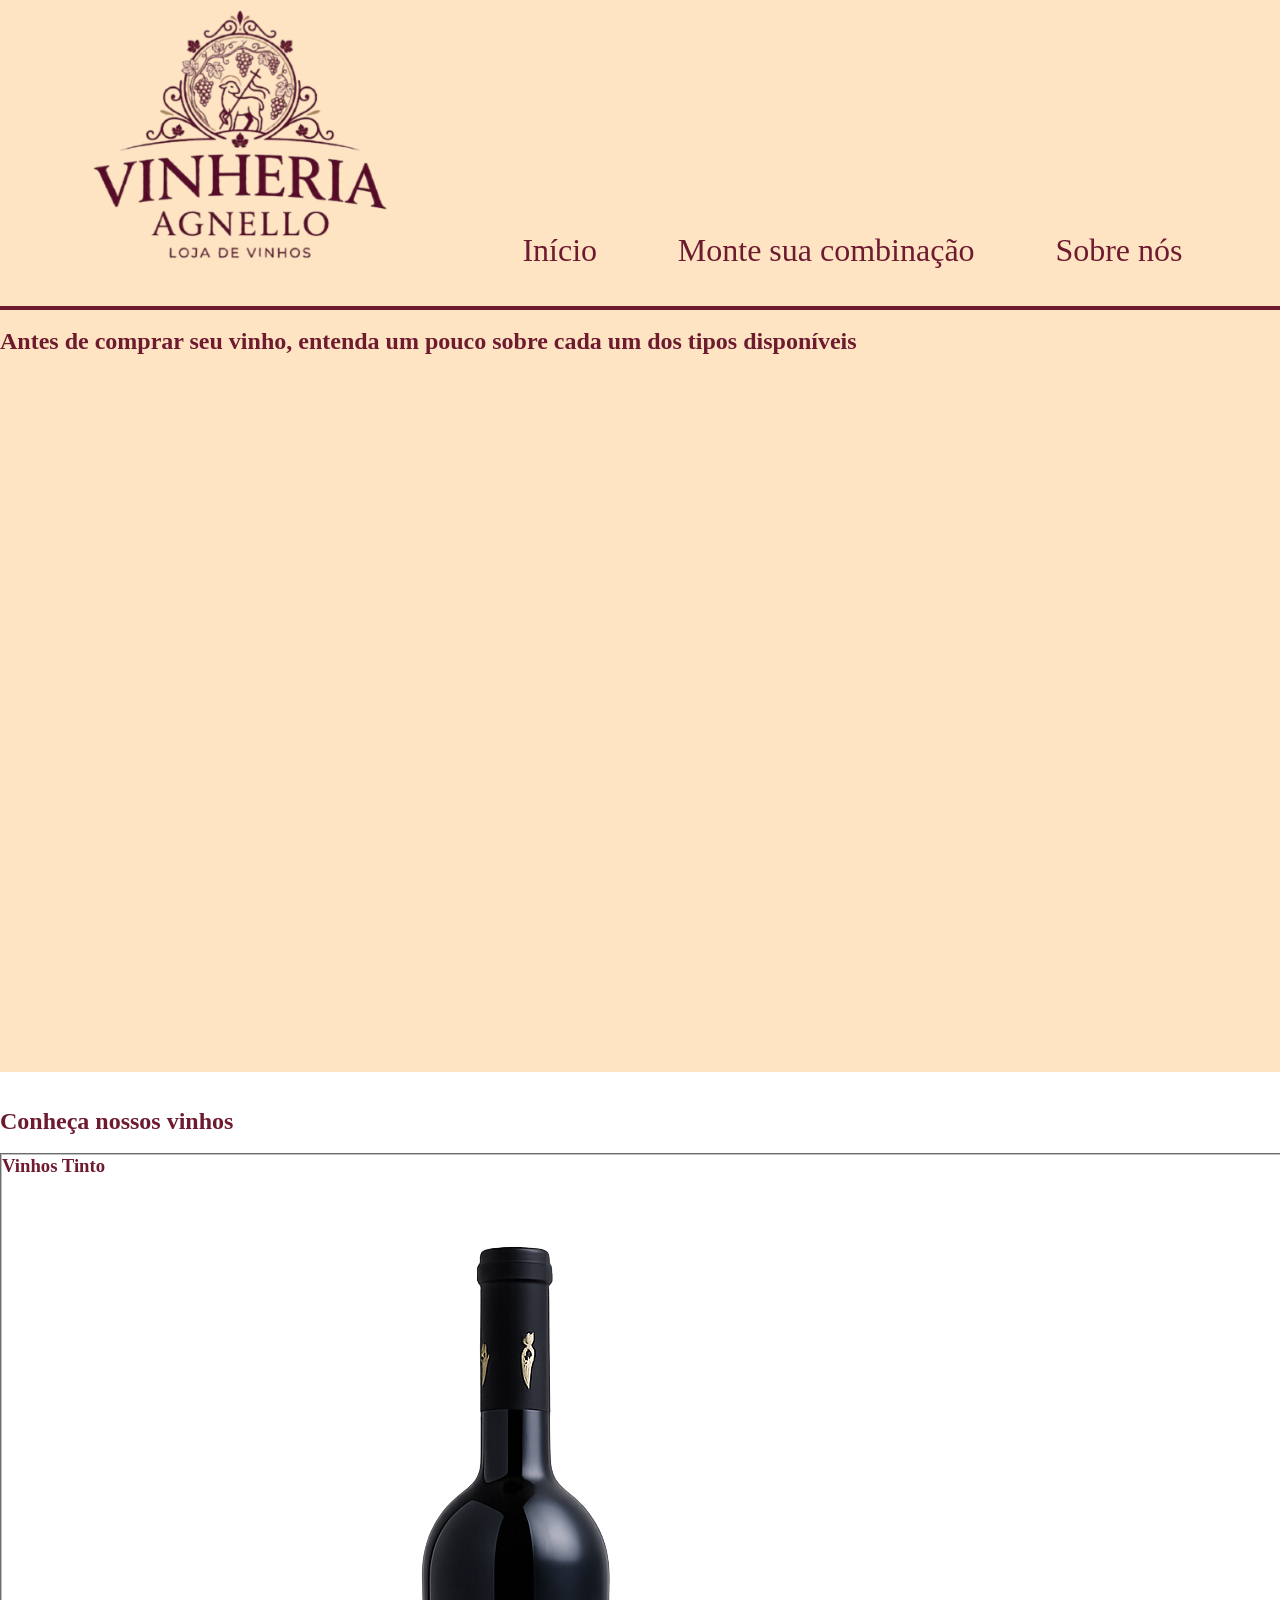
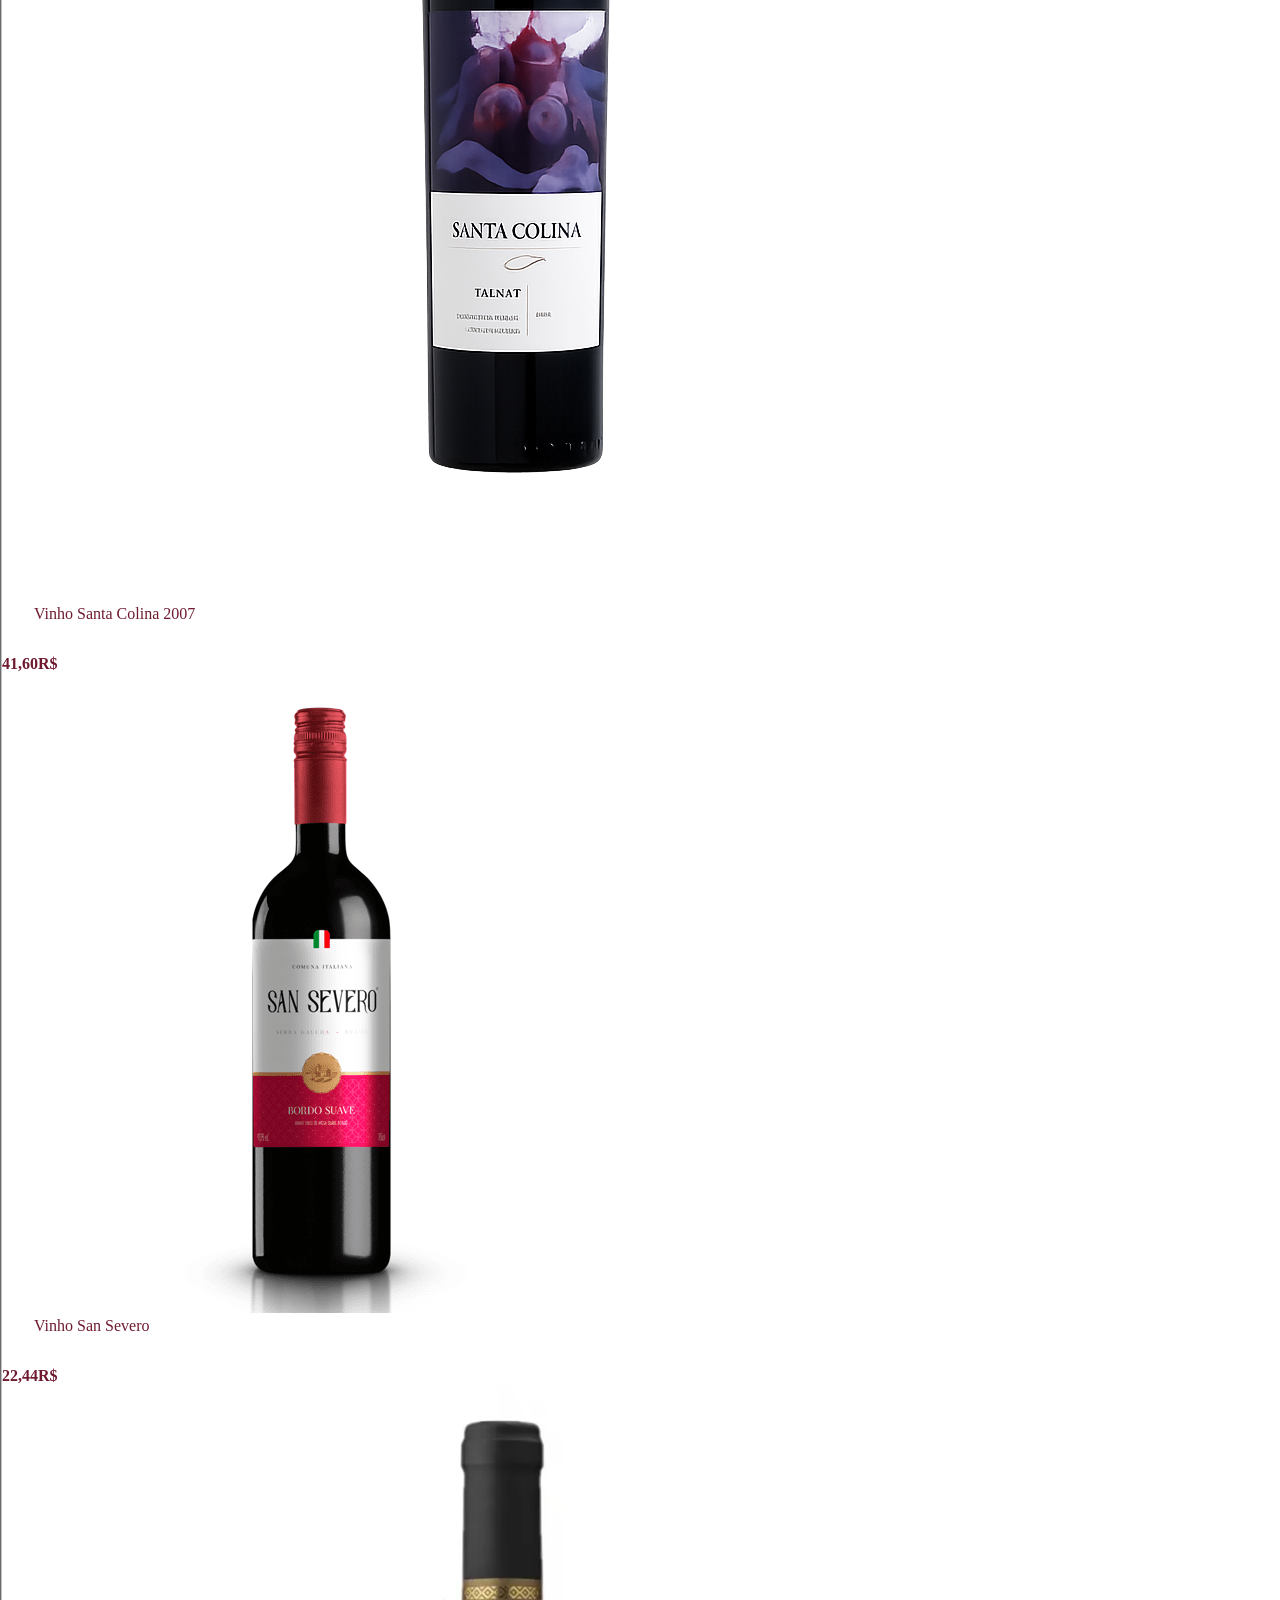
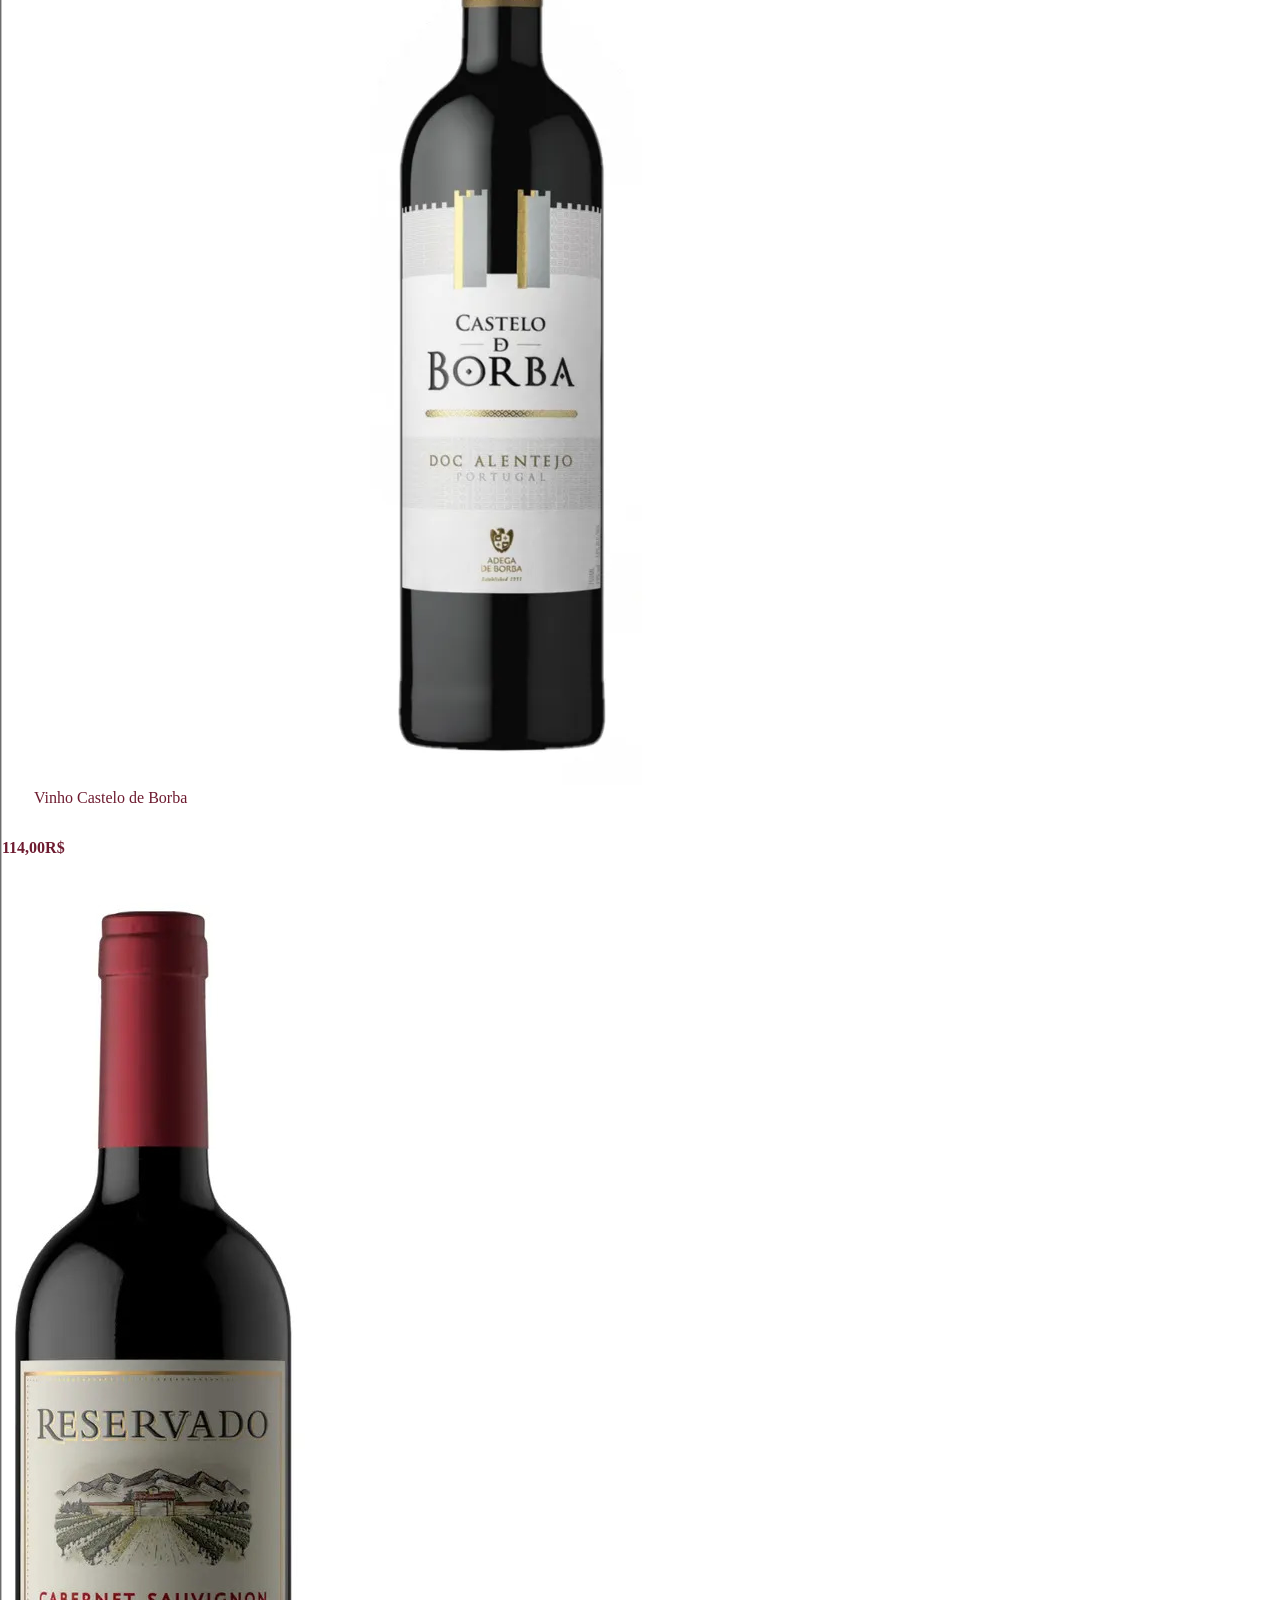
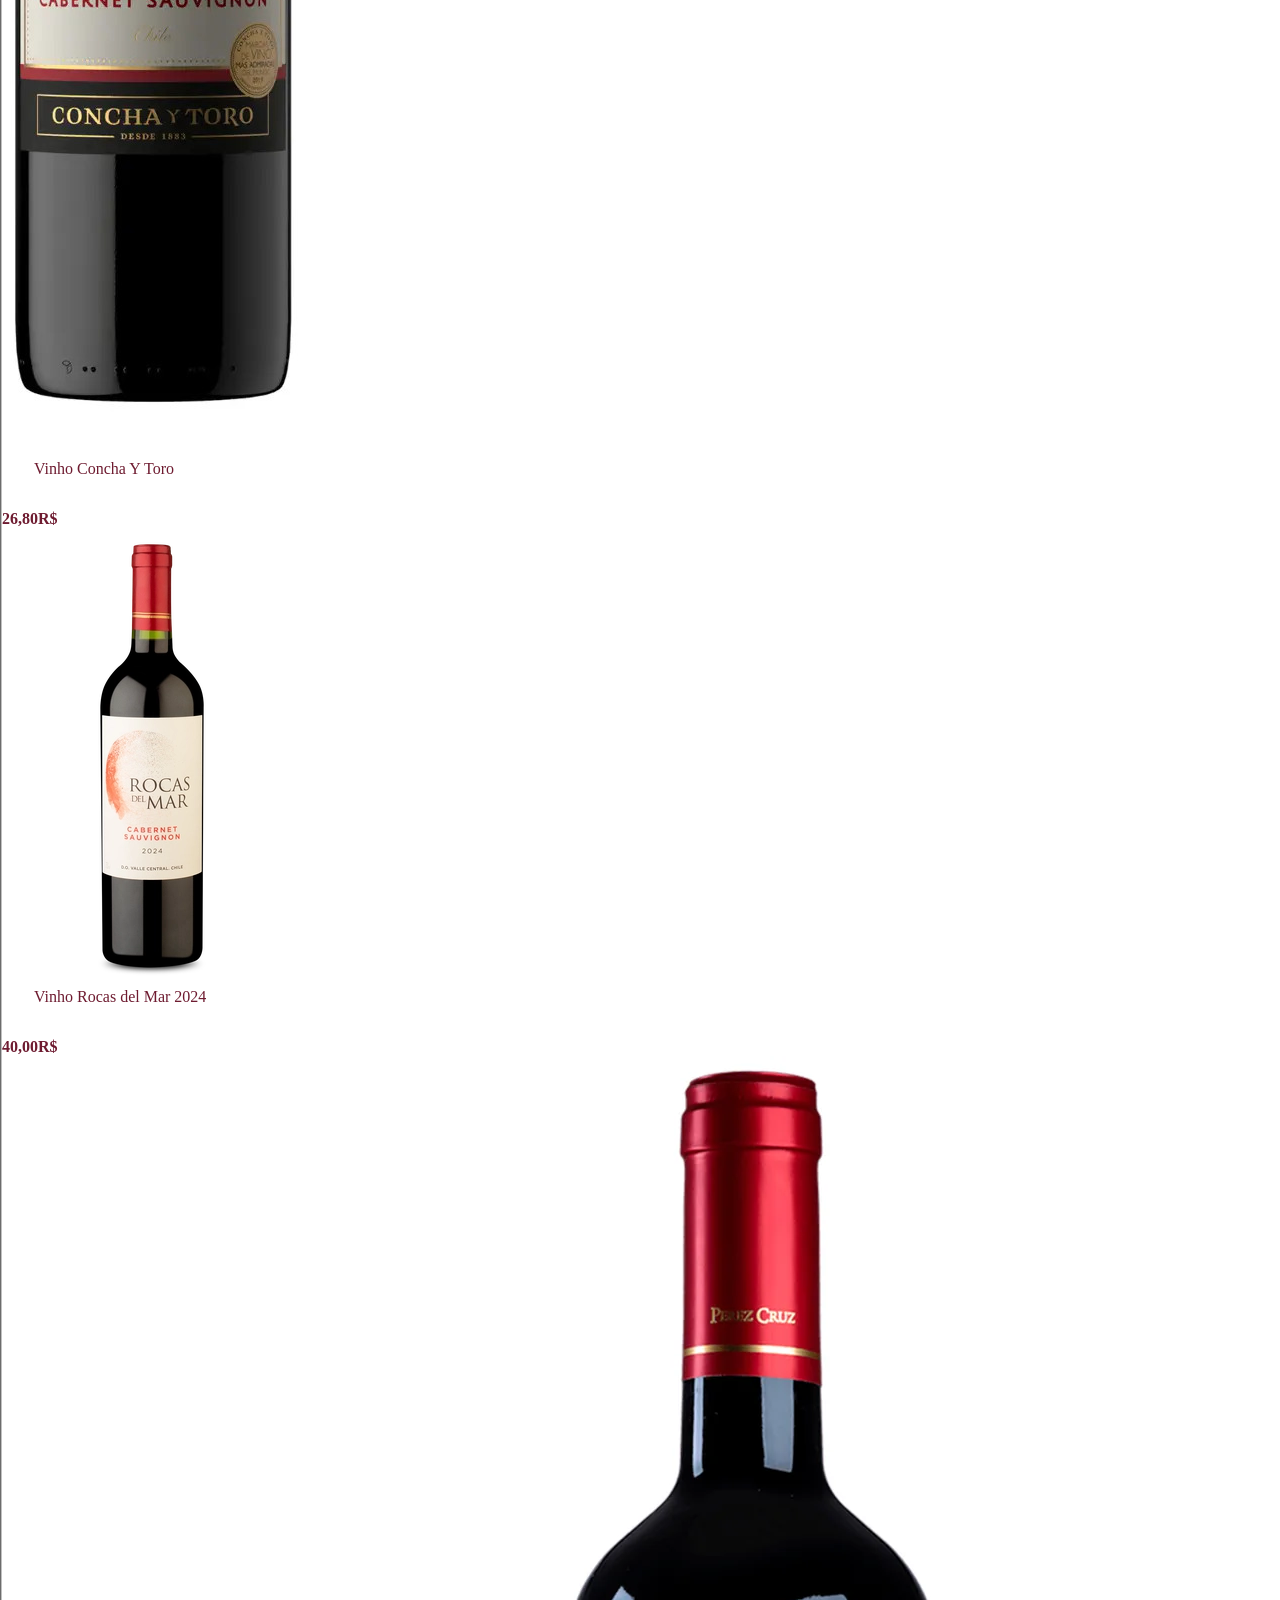
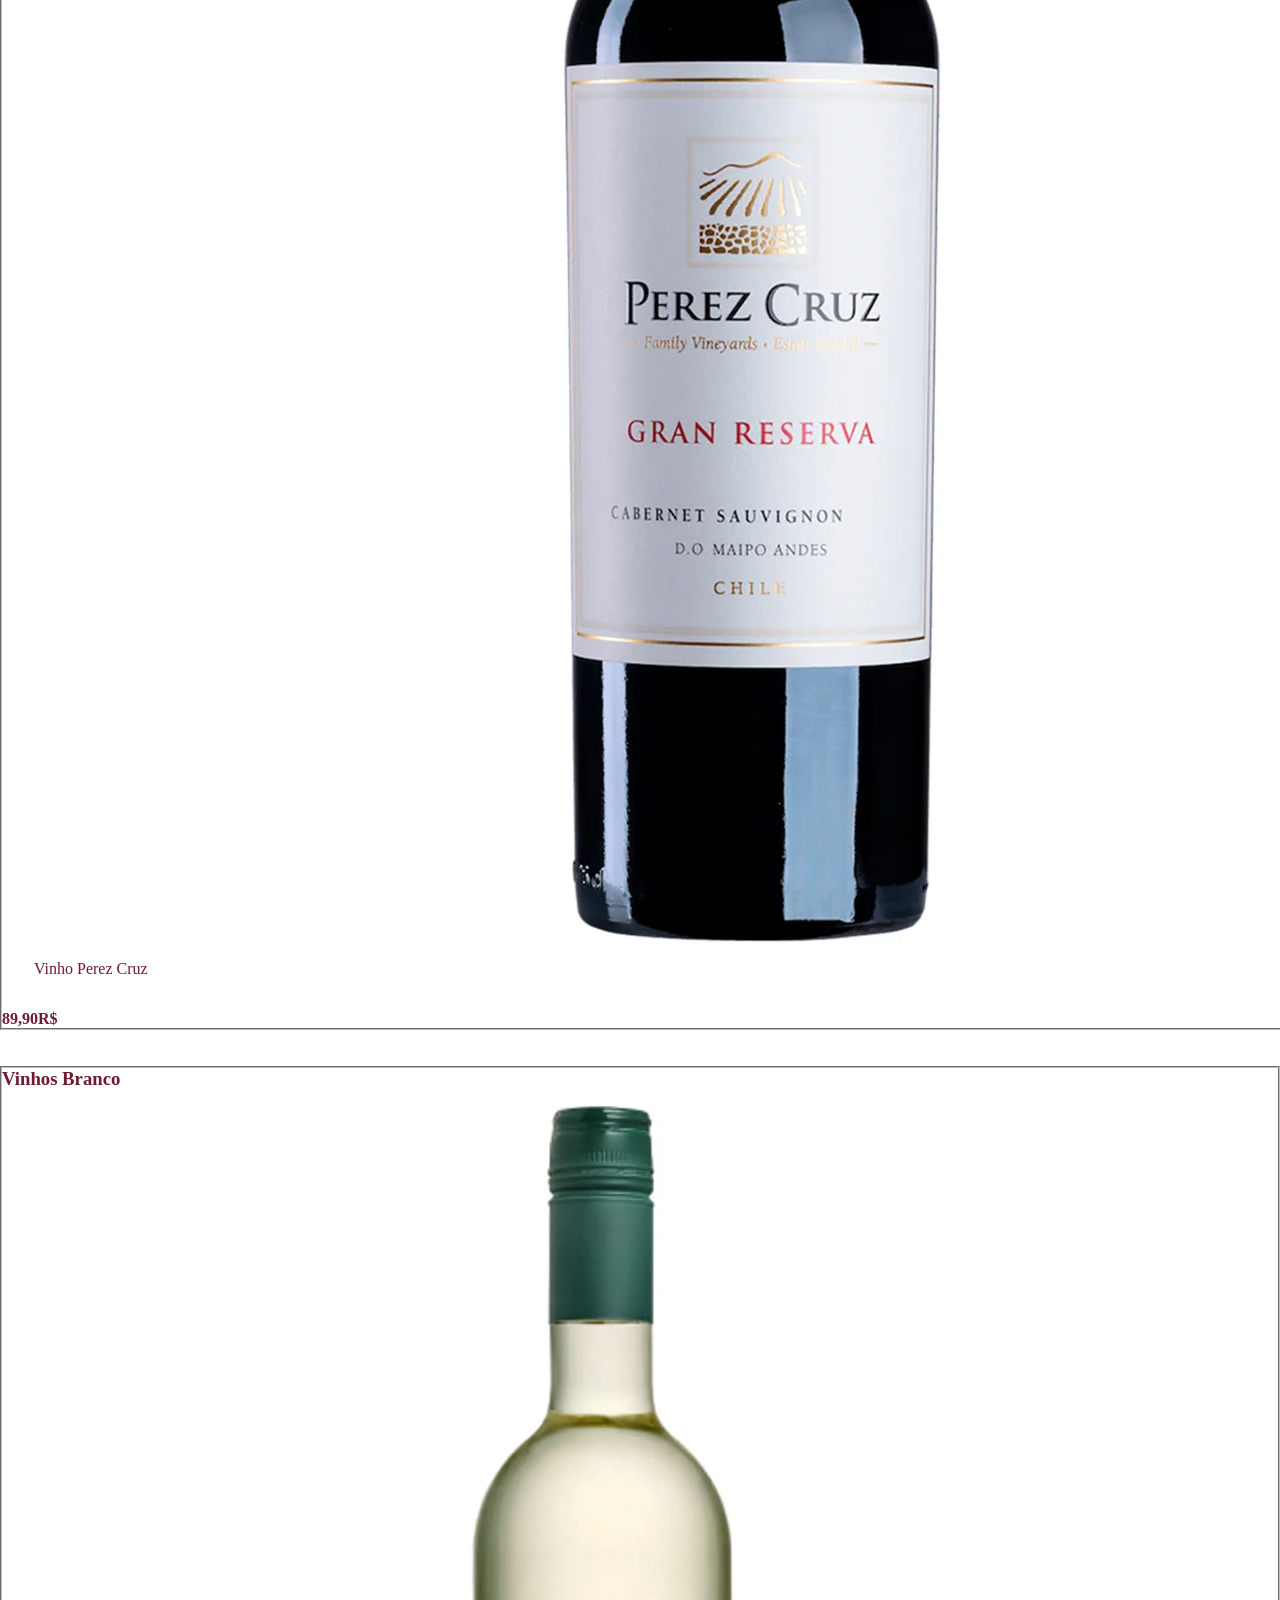
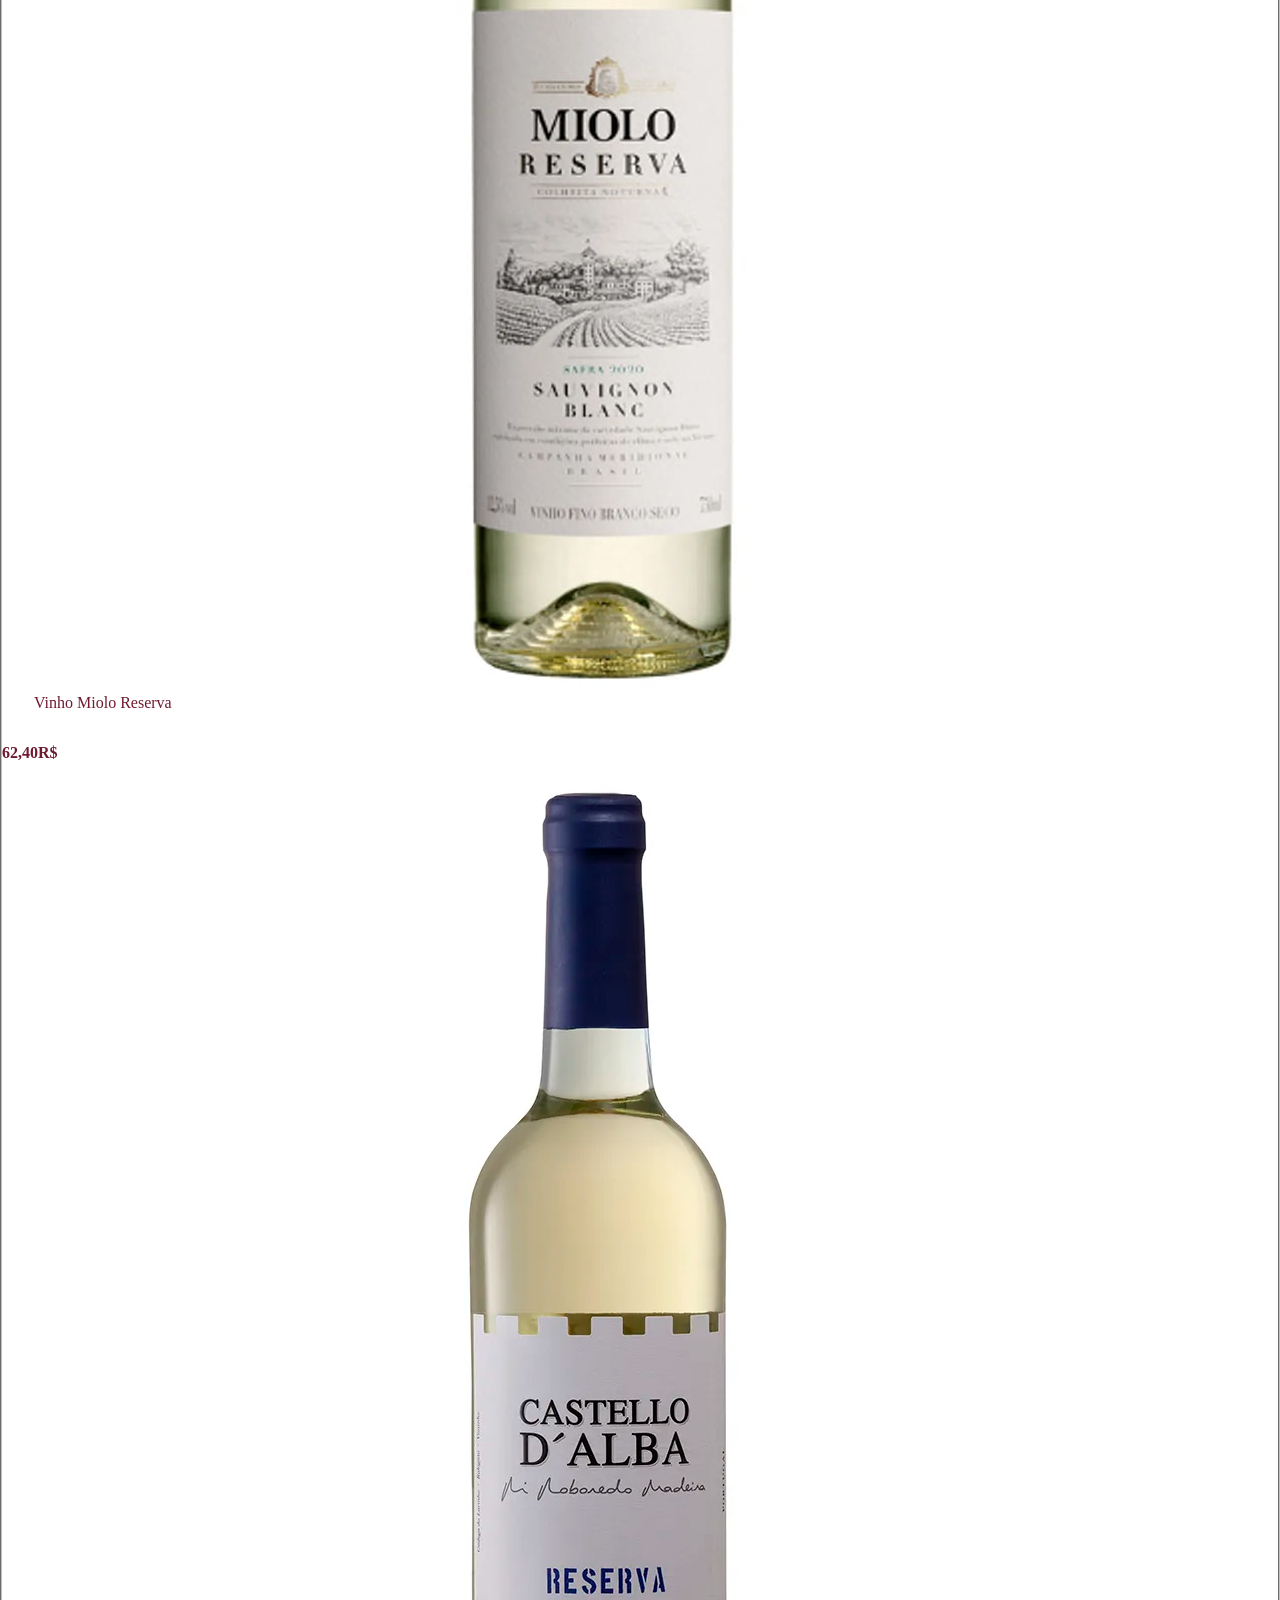
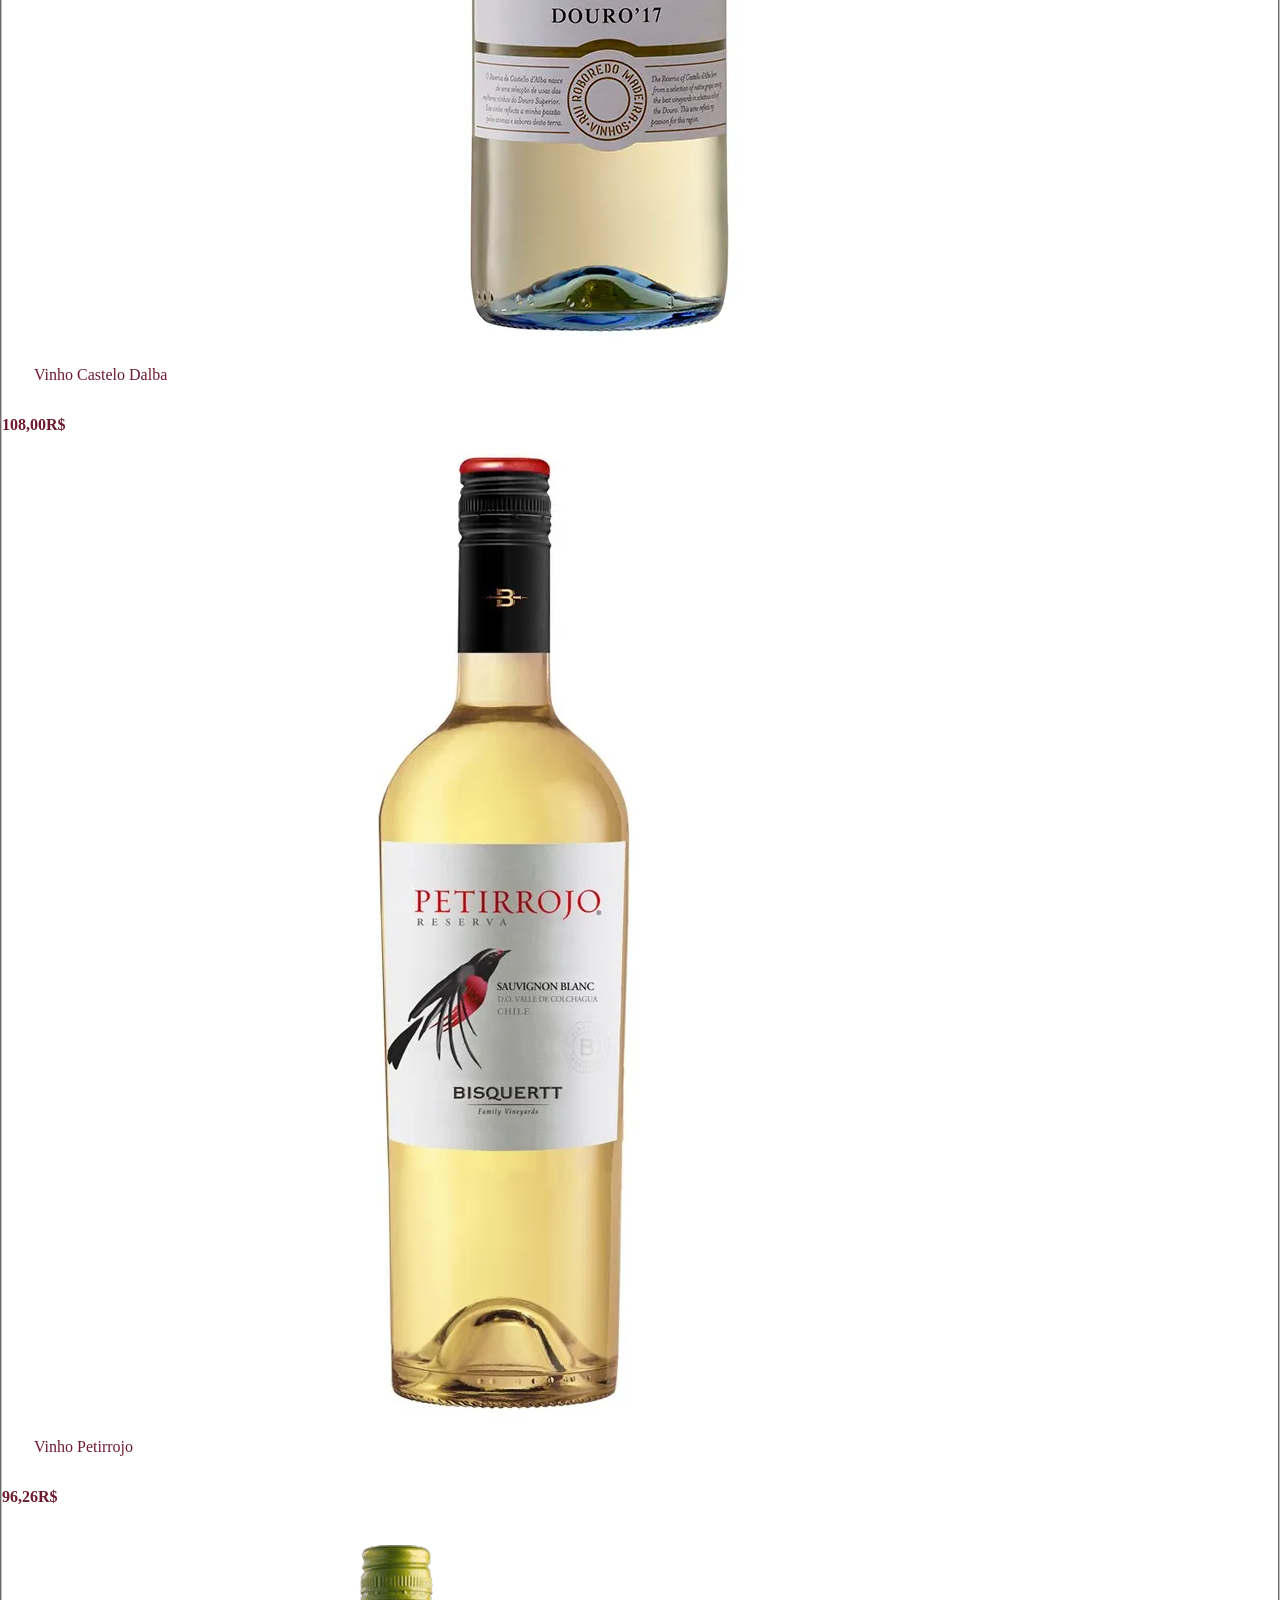
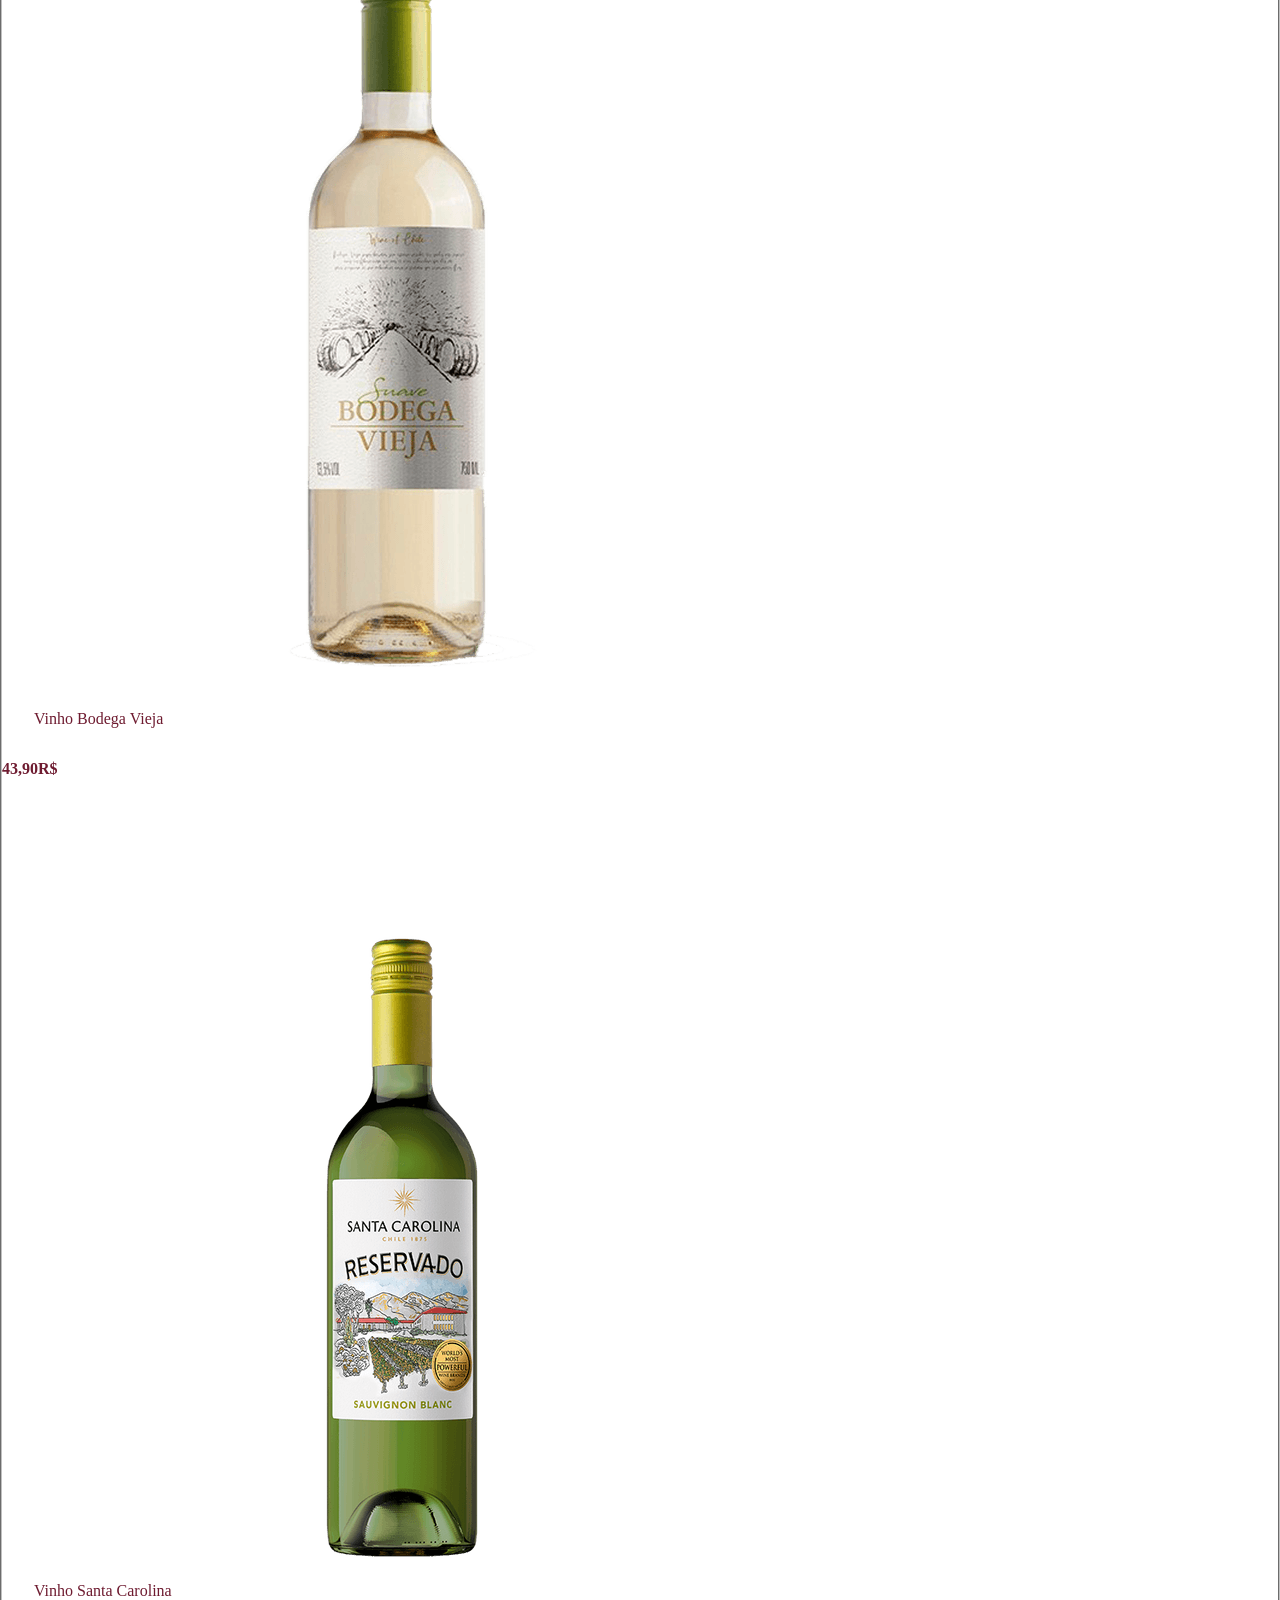
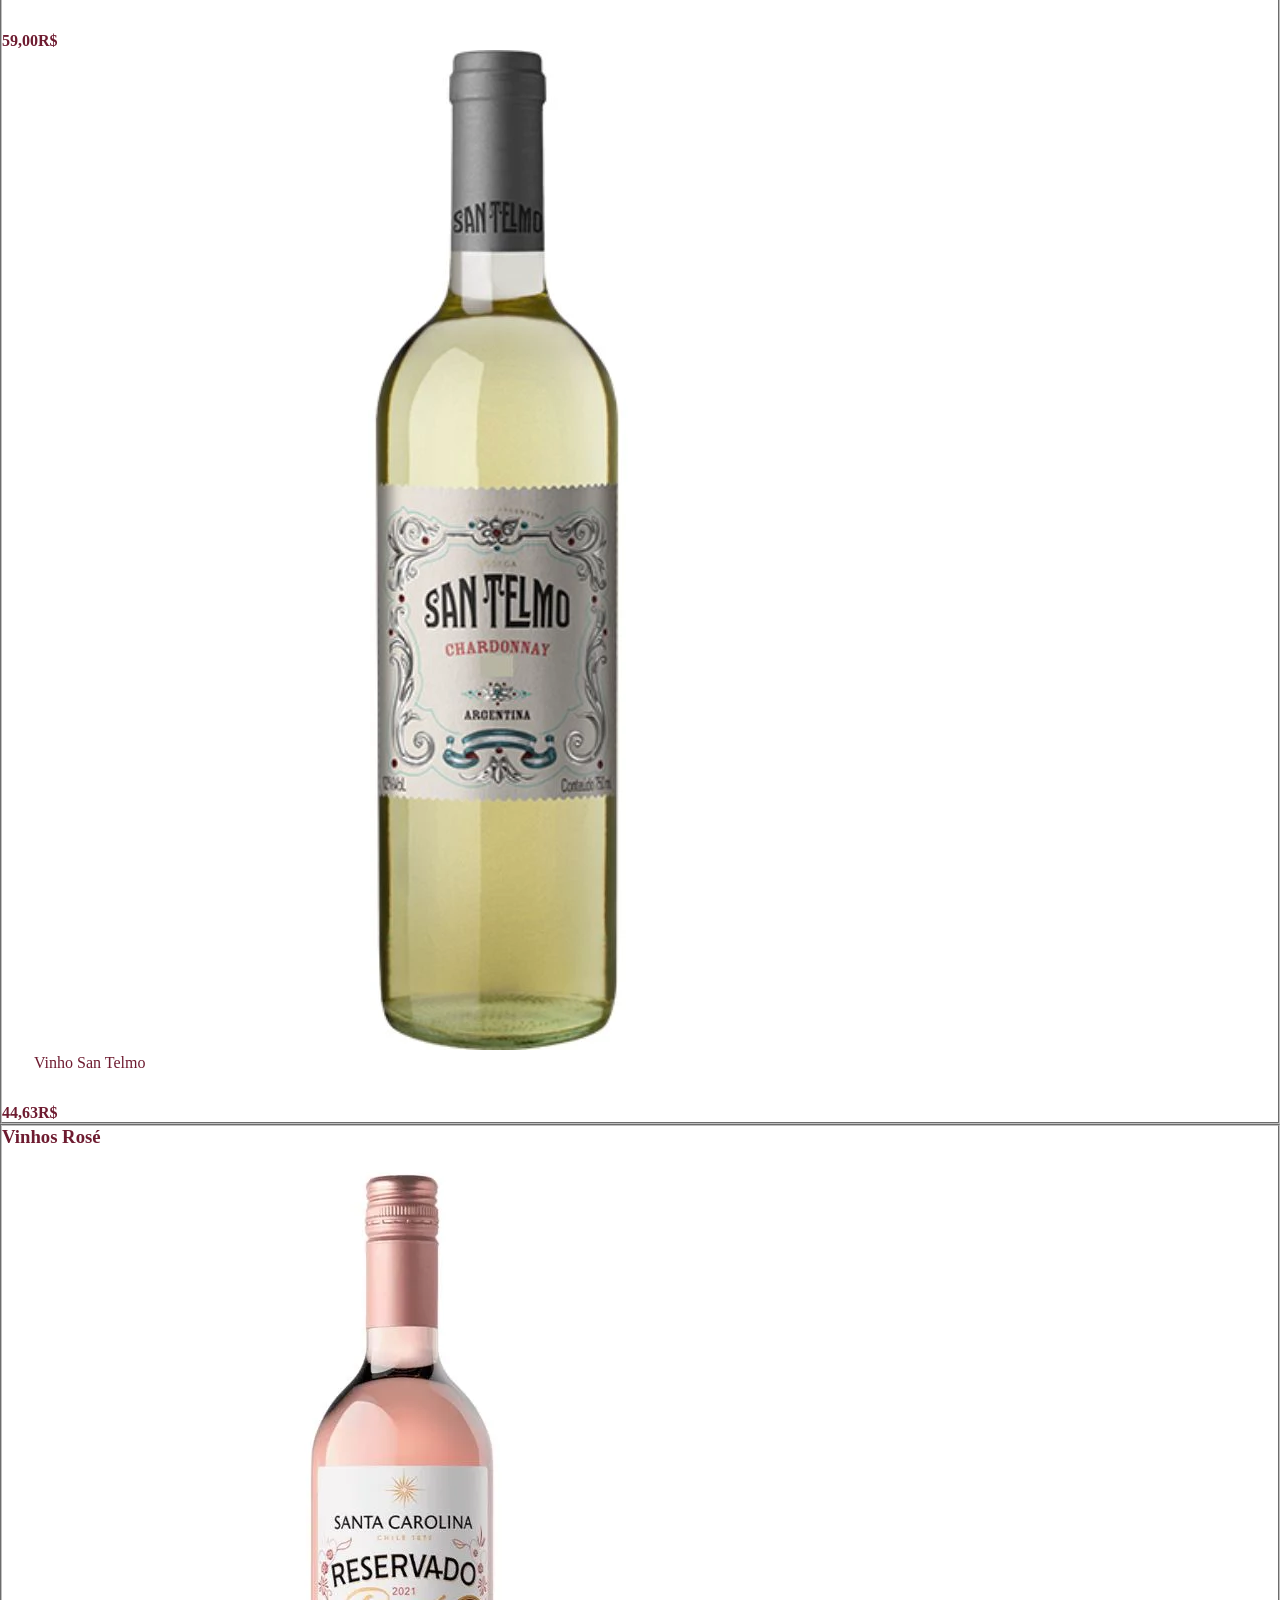
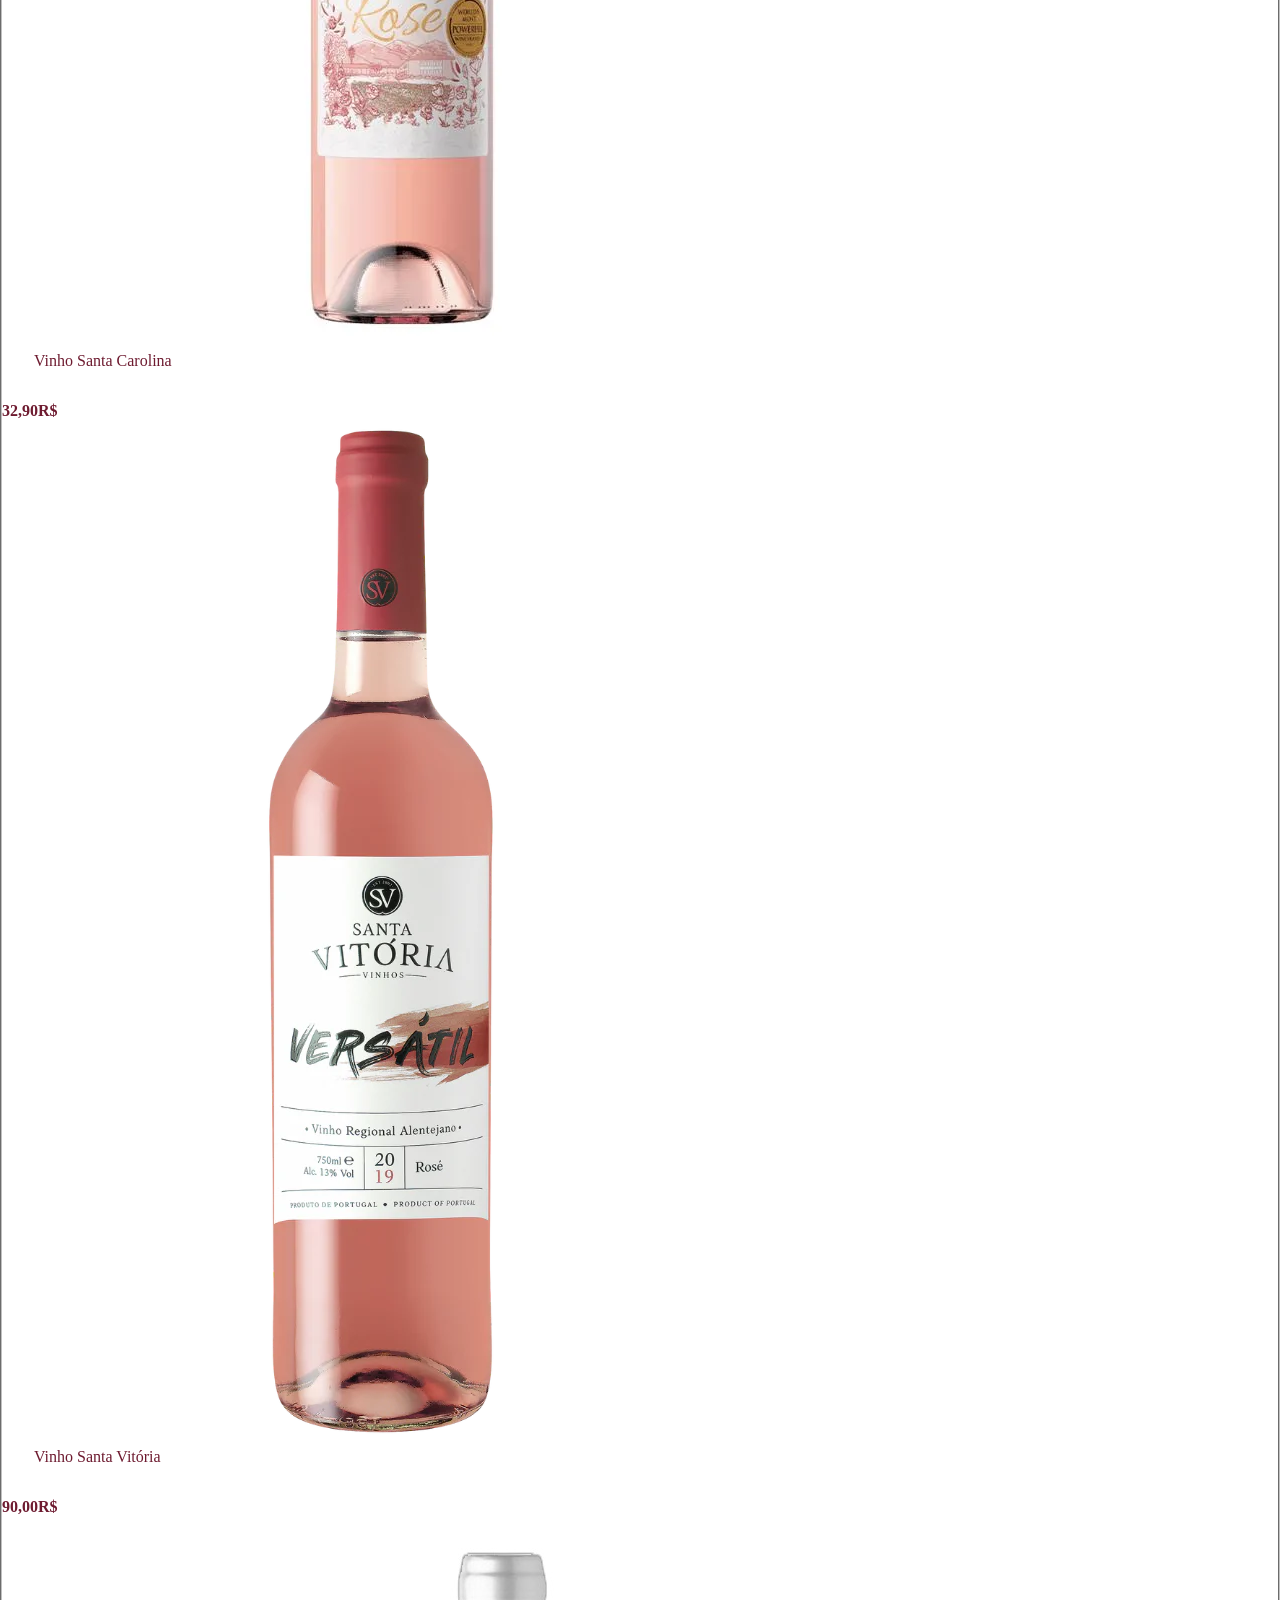
<file: src/pages/tipos.html>
<!DOCTYPE html>
<html lang="pt-BR">
<head>
    <meta charset="UTF-8">
    <meta name="viewport" content="width=device-width, initial-scale=1.0">
    <meta name="description" content="Conheça os vinhos que a galera mais ama. A melhor qualidade de todos os rótulos que imaginar. Vinheria Agnello, a melhor opção para você">
    <meta name="keywords" content="VINHOS, VINHO, RÓTULOS, VINHERIA, AGNELLO, QUALIDADE, OFERTAS, TIPOS DE VINHO, TINTO, BRANCO, ROSE">
    <title>Vinheria Agnello - Tipos</title>
    <link rel="icon" href="../assets/imgs/uva-icon2.png">
    <link rel="stylesheet" href="../css/styles.css">
    <link rel="stylesheet" href="../css/efeitos.css">
</head>
<body>
    <header>
        <nav>
            <div class="barranav">
                <img src="../assets/imgs/LogoVinheria.png" alt="LogoVinheriaAgnello" class="logo">
                <a href="../../index.html" class="linki">Início</a>
                <a href="harmonizacao.html" class="linki">Monte sua combinação</a>
                <a href="sobre-nos.html" class="linki">Sobre nós</a>
            </div>
        </nav><br><br><hr><br>
    </header>
    <main style="background-color: white;">
        <section class="escolha seu vinho" style="background-color: bisque;">
            <h2>Antes de comprar seu vinho, entenda um pouco sobre cada um dos tipos disponíveis</h2>
            <br>
            <nav class="videovinho">
                <iframe width="815" height="695" src="https://www.youtube.com/embed/q4EUze2KyHc" title="A diferença entre o vinho Tinto, Branco e Rosé 🍷" frameborder="0" allow="accelerometer; autoplay; clipboard-write; encrypted-media; gyroscope; picture-in-picture; web-share" referrerpolicy="strict-origin-when-cross-origin" allowfullscreen></iframe>
            </nav>
        </section>
        <section id="Tintos">
            <br><br>
            <div class="titulovinhos">
                <h2>Conheça nossos vinhos</h2>
                <br>
                <fieldset class="fsvinhostinto">
                    <h3>Vinhos Tinto</h3>
                    <div class="galeriadevinhos">
                        <div id="vinhosgaleria1">
                            <img src="../assets/imgs/vinhotinto1.png" alt="">
                            <p>Vinho Santa Colina 2007</p>
                            <h4>41,60R$</h4>
                        </div>
                        <div id="vinhosgaleria2">
                            <img src="../assets/imgs/vinhotinto2.png" alt="">
                            <p>Vinho San Severo </p>
                            <h4>22,44R$</h4>
                        </div>
                        <div id="vinhosgaleria3">
                            <img src="../assets/imgs/vinhotinto3.jpg" alt="">
                            <p>Vinho Castelo de Borba</p>
                            <h4>114,00R$</h4>
                        </div>
                        <div id="vinhosgaleria4">
                            <img src="../assets/imgs/vinhotinto4.jpg" alt="">
                            <p>Vinho Concha Y Toro</p>
                            <h4>26,80R$</h4>
                        </div>
                        <div id="vinhosgaleria5">
                            <img src="../assets/imgs/vinhotinto5.png" alt="">
                            <p>Vinho Rocas del Mar 2024</p>
                            <h4>40,00R$</h4>
                        </div>
                        <div id="vinhosgaleria6">
                            <img src="../assets/imgs/vinhotinto6.png" alt="">
                            <p>Vinho Perez Cruz</p>
                            <h4>89,90R$</h4>
                        </div>
                    </div>
                </fieldset>    
            </div>
        </section>
        <br><br>
        <section id="Brancos">
            <fieldset class="fsvinhostinto">
                <h3>Vinhos Branco</h3>
                <div class="galeria de vinhos">
                    <img src="../assets/imgs/vinhobranco1.png" alt="">
                    <p>Vinho Miolo Reserva</p>
                    <h4>62,40R$</h4>
                    <img src="../assets/imgs/vinhobranco2.png" alt="">
                    <p>Vinho Castelo Dalba</p>
                    <h4>108,00R$</h4>
                    <img src="../assets/imgs/vinhobranco3.png" alt="">
                    <p>Vinho Petirrojo</p>
                    <h4>96,26R$</h4>
                    <img src="../assets/imgs/vinhobranco4.png" alt="">
                    <p>Vinho Bodega Vieja</p>
                    <h4>43,90R$</h4>
                    <img src="../assets/imgs/vinhobranco5.png" alt="">
                    <p>Vinho Santa Carolina</p>
                    <h4>59,00R$</h4>
                    <img src="../assets/imgs/vinhobranco6.jpg" alt="">
                    <p>Vinho San Telmo</p>
                    <h4>44,63R$</h4>
                </div>
            </fieldset>
        </section>
        <section id="Rose">
            <fieldset class="fsvinhostinto">
                <h3>Vinhos Rosé</h3>
                <div class="galeria de vinhos">
                    <img src="../assets/imgs/vinhorose1.jpg" alt="">
                    <p>Vinho Santa Carolina</p>
                    <h4>32,90R$</h4>
                    <img src="../assets/imgs/vinhorose2.png" alt="">
                    <p>Vinho Santa Vitória</p>
                    <h4>90,00R$</h4>
                    <img src="../assets/imgs/vinhorose3.jpg" alt="">
                    <p>Vinho City Noble</p>
                    <h4>31,90R$</h4>
                    <img src="../assets/imgs/vinhorose4.jpg" alt="">
                    <p>Vinho Quinta das Amoras</p>
                    <h4>149,90R$</h4>
                    <img src="../assets/imgs/vinhorose5.jpg" alt="">
                    <p>Vinho Colina de Ançã</p>
                    <h4>23,00R$</h4>
                    <img src="../assets/imgs/vinhorose6.png" alt="">
                    <p>Vinho Chartron La Fleur</p>
                    <h4>156,19R$</h4>
                </div>
            </fieldset>
        </section>
    </main>
    <footer>
        <article class="contato">
            <a href="contato.html" class="linki">Entre em contato conosco</a>
        </article>
    </footer>
</body>
</html>
</file>
<file: src/css/styles.css>
* {
    margin: 0;
    padding: 0;
    box-sizing: border-box;
}



body {
    color: #6e1b30;
    background-color: bisque;
}

.logo {
    width: 30rem;
    height: auto;
}

.barranav {
    color: #6e1b30;
}

header {
    background-color: bisque;
}

.banner {
    width: 100%;
}

.linki {
    padding: 3%;
    font-size:xx-large
}

#ofertas {
    margin-left: 10rem;
    margin-right: 40%;
    margin-top: 5rem;
}

main section h1 {
    font-size: 70px;
}

main section p {
    padding-bottom:2rem;
    padding-left: 2rem;
}

main section section a article img {
    width: 80px;
    margin-left: 3rem;
    margin-top: 3rem;
}

main section section {
    background-color: white;
    border-radius: 80px;
}

main section section h3{
    padding-left: 4rem;
}

.contato {
    font-weight: 900;
    font-size: 20px;
    margin-left: 50px;
}

#contact {
    border: 2px solid rgb(70, 25, 33);
    border-radius: 5px;
    padding: 1rem;
    margin-left: 5rem;
}

legend {
    font-weight: 700;
    font-size: x-large;
    padding: 0 0.9rem;
}

textarea {
    border-radius: 8px;
    border: 2px solid #6e1b30;
}

input {
    border-radius: 8px;
    border: 2px solid #6e1b30;
}

button {
    background-color: #6e1b30;
    border-radius: 8px;
    padding: 0.44rem;
}

#vinhocntt {
    width: 100%;
}

hr {
    border: 2px solid #6e1b30;
}

#bianca {
    border-radius: 30px;
    margin-bottom: 10px;
.galeriadevinhos {
    margin-left: 10%
}

.titulovinhos {
    margin-left: 3%;
    margin-right: 3%;
}

.fsvinhostinto {
    margin-left: 1%;
    margin-right: 1%;
}

.vinhosgaleria1 {
    padding-left: 90%;
}

.vinhosgaleria2 {
    padding-left: 50%;
    padding-right: 50%;
}

.vinhosgaleria4 {
    height: auto;
    width: 3%;
}

.videovinho {
    margin-left: 27%;
}

legend {
    font-weight: 700;
    font-size: x-large;
    padding: 0 0.9rem;
}

textarea {
    border-radius: 8px;
    border: 2px solid #6e1b30;
}

input {
    border-radius: 8px;
    border: 2px solid #6e1b30;
}

button {
    background-color: #6e1b30;
    border-radius: 8px;
    padding: 0.44rem;
}

#vinhocntt {
    width: 100%;
}

hr {
    border: 2px solid #6e1b30;
}

#bianca {
    border-radius: 30px;
    margin-bottom: 10px;
}

#contact {
    border: 2px solid rgb(70, 25, 33);
    border-radius: 5px;
    padding: 1rem;
    margin-left: 5rem;
    margin-right: 5rem;
}
</file>
<file: src/css/efeitos.css>
#botao:hover {
    background-color: #c74868;
}

.linki {
    color: inherit;
    text-decoration: none;
}

.linki:hover {
    color: #c74868;
    transition: 0.2s;
}
</file>
